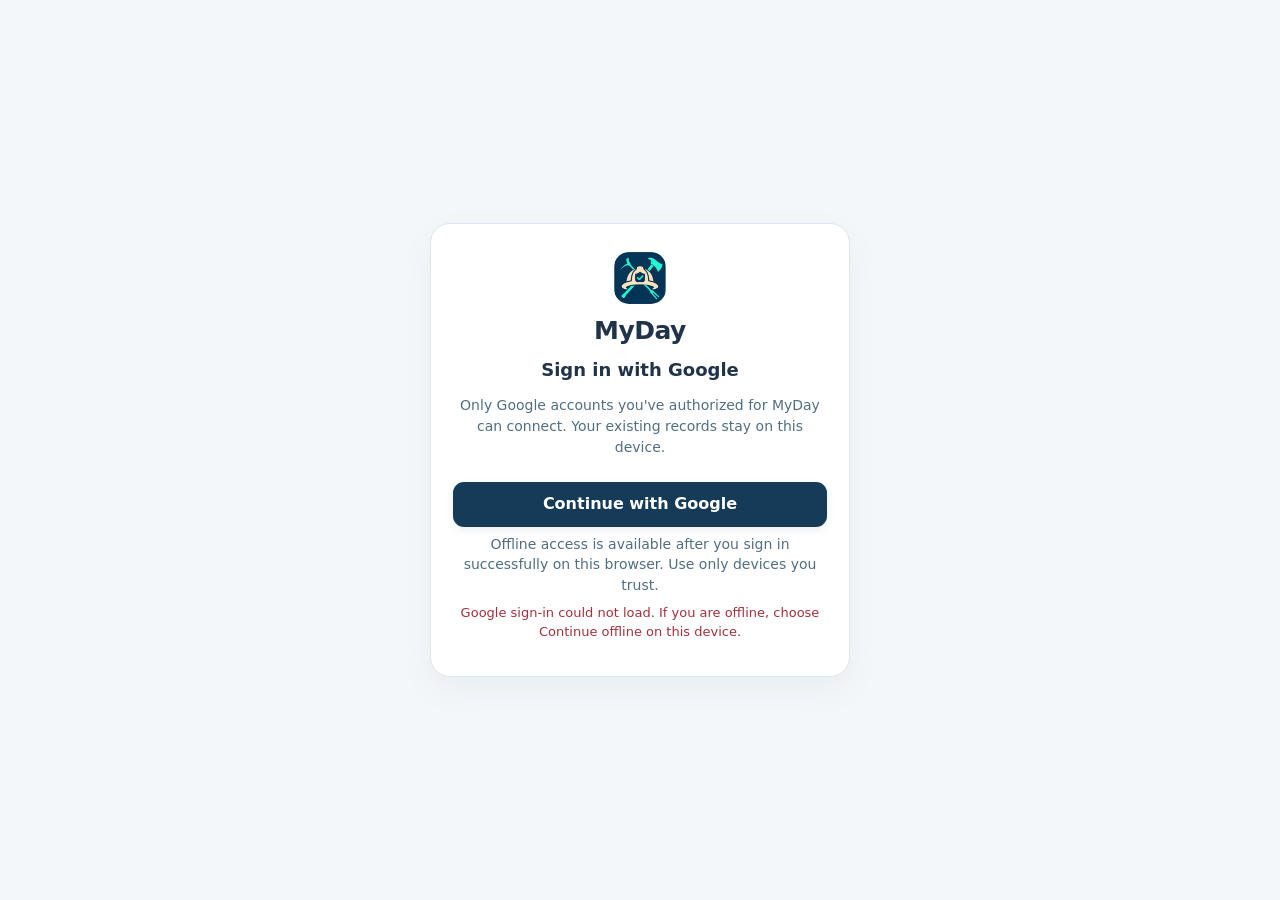
<file: index.html>
<!doctype html>
<html lang="en" class="web-auth-pending">
<head>
<meta charset="utf-8">
<meta name="viewport" content="width=device-width,initial-scale=1,viewport-fit=cover">
<meta name="theme-color" content="#163b59">
<title>MyDay</title>
<link rel="manifest" href="./manifest.webmanifest?v=46">
<link rel="icon" type="image/svg+xml" href="./icon.svg?v=46">
<meta name="description" content="Track money owed and To-Dos with one spoken or typed entry.">
<link rel="apple-touch-icon" href="./icon-192.png?v=46">
<link rel="icon" type="image/png" sizes="192x192" href="./icon-192.png?v=46">
<script>try{document.documentElement.dataset.theme=localStorage.getItem("running-tab-ui-theme-v1")==="dark"?"dark":"light"}catch(e){document.documentElement.dataset.theme="light"}</script>
<script src="./web-auth-config.js"></script>
<script>if(!window.RunningTabWebAuthConfig?.clientId||window.RunningTabAndroid)document.documentElement.classList.remove('web-auth-pending');</script>
<script src="./web-auth.js" defer></script>
<script src="./web-drive-sync.js?v=56" defer></script>
<script src="./install.js" defer></script>
<script src="./backup.js" defer></script>
<script src="./repeat.js?v=54" defer></script>
<script src="./todo-cleanup.js?v=65" defer></script>
<script src="./todo-panel.js?v=78" defer></script>
<script src="./stores.js?v=64" defer></script>
<script src="./tag-picker.js?v=73" defer></script>
<script src="./shopping-panel.js?v=73" defer></script>
<script src="./view.js?v=74" defer></script>
<script src="./calendar.js" defer></script>
<script src="./reminders.js?v=54" defer></script>
<style>
:root {font-family:system-ui,-apple-system,"Segoe UI",Roboto,sans-serif; color:#172a3c; background:#f4f7fa; color-scheme:light}
*{box-sizing:border-box}body{margin:0;line-height:1.48}main{max-width:700px;margin:0 auto;padding:18px 12px 54px}h1,h2,h3,p{margin-top:0}h1{font-size:25px;letter-spacing:-.5px;margin-bottom:1px}h2{font-size:18px;margin-bottom:12px}button,input,select,textarea{font:inherit}button{border:0;border-radius:11px;min-height:45px;padding:10px 15px;font-weight:700;cursor:pointer}button.primary{background:#163b59;color:white}button.secondary{background:#e9f0f5;color:#163b59}button.outline{background:#fff;color:#163b59;border:1px solid #b9ccd9}button.danger{background:transparent;color:#9b3741;border:1px solid #e4c9cf}button:focus-visible,input:focus,textarea:focus,select:focus{outline:3px solid #8bb9d8;outline-offset:2px}input,textarea,select{display:block;border:1px solid #b9c9d5;background:#fff;border-radius:10px;padding:11px 12px;width:100%;color:#14283b;font-size:16px;min-height:46px}textarea{height:92px;resize:vertical}
.head{display:flex;align-items:center;gap:11px;margin:3px 0 17px}.mark{background:#163b59;color:white;border-radius:13px;display:grid;place-items:center;width:46px;height:46px;font-weight:900;font-size:26px}.muted{color:#607386}.hint{font-size:13px;color:#607386;margin:7px 0}.card{background:#fff;border:1px solid #dde6ec;border-radius:17px;padding:17px;margin-bottom:14px;box-shadow:0 1px 3px #163b5908}.label{display:block;font-size:13px;color:#41586a;font-weight:700;margin:0 0 6px}.actions{display:flex;gap:9px;align-items:center;margin-top:11px;flex-wrap:wrap}.actions .primary{flex:1}.callout{background:#eef5f9;border:1px solid #cadae5;border-radius:11px;padding:12px;margin:13px 0 9px;font-size:14px;white-space:pre-line}.grid{display:grid;grid-template-columns:repeat(2,minmax(0,1fr));gap:12px}.field{margin-top:11px}.field.wide{grid-column:1/-1}.hide{display:none!important}.totals{display:grid;grid-template-columns:repeat(2,minmax(0,1fr));gap:10px;margin-bottom:14px}.stat{background:#fff;border:1px solid #dce5eb;border-radius:15px;padding:14px}.stat .label{color:#62778a;font-weight:600}.number{font-size:clamp(21px,5vw,29px);font-weight:800;letter-spacing:-.5px}.pos{color:#0b765d}.neg{color:#a33b43}.info{font-size:13px;color:#5b7081}.person{border:1px solid #dce5ec;border-radius:12px;margin-bottom:9px;background:#fcfdfe;overflow:hidden}.person summary{list-style:none;cursor:pointer;display:flex;justify-content:space-between;gap:12px;align-items:center;padding:13px}.person summary::-webkit-details-marker{display:none}.person .who{font-weight:800;overflow-wrap:anywhere}.person .right{text-align:right;flex-shrink:0}.person .amount{font-size:17px;font-weight:800}.person .detail{padding:0 13px 12px}.person .meta{border-top:1px solid #e8eef2;padding-top:10px;font-size:13px;color:#607486}.entry{padding:11px 0;display:flex;align-items:flex-start;justify-content:space-between;border-top:1px solid #e7edf2;gap:9px}.entry:nth-child(1){border-top:0}.entry-name{font-weight:700}.entry-notes{font-size:13px;color:#597085;overflow-wrap:anywhere}.entry-right{min-width:90px;text-align:right}.entry-right strong{display:block;white-space:nowrap}.small{font-size:12px;min-height:32px;padding:5px 8px;margin-top:4px}.tag{background:#fff2e4;color:#8d511d;font-size:12px;padding:3px 6px;border-radius:6px;font-weight:700}.notice{margin-top:12px;padding:9px 11px;border-radius:9px;background:#eff8f1;color:#216b44;font-size:14px}.notice.bad{background:#fff0ef;color:#932a31}.bottom{margin-top:25px;text-align:center}.bottom button{font-size:12px}.foot{font-size:12px;text-align:center;color:#718494;margin-top:8px}@media(max-width:430px){main{padding:12px 10px 32px}.card{padding:14px}.grid{grid-template-columns:1fr}.field.wide{grid-column:auto}.stat{padding:12px 10px}.person summary{padding:12px}}
.tabs{display:flex;gap:8px;margin-bottom:15px}.tabs a{flex:1;background:white;border:1px solid #cbdbe4;border-radius:12px;padding:11px;text-align:center;text-decoration:none;color:#163b59;font-weight:800}.tabs a.active{background:#163b59;border-color:#163b59;color:white}
</style>
<link rel="stylesheet" href="./app.css?v=78">
</head>
<body>
<section id="webAuthGate" class="web-auth-gate" hidden aria-label="MyDay Google account sign-in">
 <div class="web-auth-card">
  <div class="web-auth-mark"><img src="./icon-192.png?v=46" alt="" width="52" height="52"></div>
  <h1>MyDay</h1>
  <h2>Sign in with Google</h2>
  <p>Only Google accounts you've authorized for MyDay can connect. Your existing records stay on this device.</p>
  <button type="button" class="primary" id="webGoogleSignIn" disabled>Continue with Google</button>
  <button type="button" class="secondary" id="webOfflineContinue" hidden>Continue offline on this device</button>
  <p class="hint">Offline access is available after you sign in successfully on this browser. Use only devices you trust.</p>
  <div id="webAuthStatus" role="status" aria-live="polite" class="hint"></div>
 </div>
</section>
<main id="runningTabApp">


 <section class="card" id="entry" aria-label="Quick entry">
   <textarea id="words" aria-label="Type or dictate an entry for the selected tab" placeholder="Customer $75 for materials"></textarea>
   <div class="actions entry-actions"><button type="button" class="secondary" id="mic" aria-label="Dictate using the microphone" aria-pressed="false">🎤 Dictate</button><button type="button" class="primary" id="review">Review</button><button type="button" class="outline" id="clear">Clear field</button></div>
<div class="hint" id="micStatus" role="status" aria-live="polite"></div>
   <div id="feedback" aria-live="polite"></div>
   <div id="entryType" class="info" aria-live="polite"></div>
   <form id="reviewForm" class="hide">
      <div class="callout" id="summary" aria-live="polite"></div>
      <div class="actions review-actions"><button class="primary" type="submit" id="confirm">Confirm &amp; save</button><button type="button" class="secondary" id="cancel">Change sentence</button></div>
      <div class="grid">
        <div class="field"><label class="label" for="direction">Who owes whom?</label><select id="direction"><option value="to_me">They owe me</option><option value="i_owe">I owe them</option></select></div>
        <div class="field"><label class="label" for="person">Person or company</label><input id="person" maxlength="100" list="people" required><datalist id="people"></datalist></div>
        <div class="field"><label class="label" for="amount">Amount ($ CAD)</label><input id="amount" type="number" min="0.01" step="0.01" inputmode="decimal" placeholder="Blank = $ TBD"></div>
        <div class="field"><label class="label" for="date">Date</label><input id="date" type="date" required></div>
        <div class="field wide"><label class="label" for="reason">Reason</label><input id="reason" maxlength="400" placeholder="Materials, gas, repairs…"></div>
      </div>
      
   </form>
   <form id="todoReviewForm" class="hide">
      <h2 id="todoReviewHeading" style="margin:15px 0 8px">Review To-Do</h2>
      <div class="callout" id="todoSummary" aria-live="polite"></div>
      <div class="actions review-actions"><button type="submit" class="primary" id="todoSaveButton">Confirm &amp; save to To-Do</button><button type="button" class="secondary" id="todoCancel">Change sentence</button></div>
      <input type="hidden" id="todoKind" value="todo">
      <div class="field"><label class="label" id="todoTitleLabel" for="todoTitle">Task</label><input id="todoTitle" type="text" maxlength="300" required></div>
      <div class="field hide" id="noteBodyField"><label class="label" for="noteBody">Note (full dictated text)</label><textarea id="noteBody" rows="5" maxlength="12000"></textarea></div>
      <div class="field calendar-field">
       <label class="label" for="todoDateButton">Due date</label>
       <input id="todoDueType" type="hidden" value="none">
       <input id="todoDueDay" type="hidden">
       <input id="todoDueMonth" type="hidden">
       <button type="button" class="calendar-trigger" id="todoDateButton" aria-controls="dueCalendar" aria-expanded="false" aria-haspopup="dialog">📅 Choose a due date</button>
        <div id="todoReviewHelp" class="notice bad" role="alert" hidden></div>
       <div id="dueCalendar" class="calendar-popup" role="dialog" aria-label="Choose a reminder date" hidden>
        <div class="calendar-top">
         <button type="button" class="calendar-arrow" id="calPrev" aria-label="Previous month">‹</button>
         <strong id="calMonth" aria-live="polite"></strong>
         <button type="button" class="calendar-arrow" id="calNext" aria-label="Next month">›</button>
        </div>
        <div id="calDays" class="calendar-days"></div>
        <div class="calendar-foot">
         <button type="button" class="secondary small" id="calNone">No deadline</button>
         <button type="button" class="secondary small" id="calMonthOnly">Whole month</button>
         <button type="button" class="outline small" id="calClose">Close</button>
        </div>
       </div>
      </div>
      <div class="field" id="todoReminderOptions" hidden>
       <label class="label" for="todoRemindTime">Reminder / calendar event time (defaults to 8:00 AM)</label>
       <input id="todoRemindTime" type="time" value="08:00" step="60">
       <label class="reminder-check"><input id="todoNotify" type="checkbox"> 🔔 Notify me on my phone</label>
       <div class="info" id="todoNotifyHelp" hidden></div>
      </div>
      <div class="field" id="todoRepeatOptions">
       <label class="label" for="todoRepeat">🔁 Repeat reminder</label>
       <select id="todoRepeat">
        <option value="none">Does not repeat</option>
        <option value="daily">Every day</option>
        <option value="weekly">Every week</option>
        <option value="monthly-day">Every month (same day)</option>
        <option value="monthly-weekday">Monthly on a weekday</option>
        <option value="months">Every few months</option>
        <option value="minutes">Every few minutes (until stopped)</option>
       </select>
       <div class="repeat-details" id="todoRepeatWeekdayFields" hidden>
        <label for="todoRepeatWeekday">Weekday</label>
        <select id="todoRepeatWeekday"><option value="0">Sunday</option><option value="1">Monday</option><option value="2">Tuesday</option><option value="3">Wednesday</option><option value="4">Thursday</option><option value="5">Friday</option><option value="6">Saturday</option></select>
       </div>
       <div class="repeat-details" id="todoRepeatWeekFields" hidden>
        <label for="todoRepeatWeek">Week of month</label>
        <select id="todoRepeatWeek"><option value="1">First</option><option value="2">Second</option><option value="3">Third</option><option value="4">Fourth</option><option value="-1">Last</option></select>
       </div>
       <div class="repeat-details" id="todoRepeatMonthFields" hidden>
        <label for="todoRepeatMonths">Repeat every (months)</label>
        <input id="todoRepeatMonths" type="number" inputmode="numeric" min="1" max="120" step="1" value="3">
       </div>
       <div class="repeat-details" id="todoRepeatMinuteFields" hidden>
        <label for="todoRepeatMinutes">Repeat every (minutes)</label>
        <input id="todoRepeatMinutes" type="number" inputmode="numeric" min="1" max="1440" step="1" value="5">
       </div>
       <p class="info" id="todoRepeatHint" hidden>Daily, weekly and monthly alerts continue automatically, even if you don't tap Done. Done acknowledges the current occurrence. Minute reminders keep alerting until Done, Pause or Stop.</p>
      </div>
   </form>
   <form id="shoppingReviewForm" class="hide">
    <h2 style="margin:15px 0 8px">Review Shopping Items</h2>
    <div class="callout" id="shoppingSummary" aria-live="polite"></div>
    <div class="field"><label class="label" for="shoppingItems">Shopping items (one per line)</label>
     <textarea id="shoppingItems" rows="4" maxlength="3000" required placeholder="Milk&#10;Bread&#10;Eggs"></textarea></div>
    <div class="field">
     <div class="label">Store tags (optional)</div>
     <button type="button" class="secondary myday-review-tag-trigger" id="shoppingChooseTags">🏷 Choose stores <span id="shoppingSelectedTags">Any store</span></button>
     <div id="shoppingTagOptions" class="shop-tag-choices" role="group" aria-label="Stores where items can be purchased" hidden></div>
    </div>
    <div class="actions review-actions"><button type="submit" class="primary">Confirm &amp; save to Shopping</button><button type="button" class="secondary" id="shoppingCancel">Change sentence</button></div>
   </form>
 </section>
 <div class="top-nav">
<nav class="tabs" role="tablist" aria-label="MyDay sections">
<button type="button" role="tab" class="tab-switch active" data-view="money" id="tabMoney" aria-controls="moneyPanel" aria-selected="true">💰 Money</button>
<button type="button" role="tab" class="tab-switch" data-view="todo" id="tabTodo" aria-controls="todoPanel" aria-selected="false">✓ To-Do</button>
<button type="button" role="tab" class="tab-switch" data-view="shopping" id="tabShopping" aria-controls="shoppingPanel" aria-selected="false">🛒 Shopping</button>
</nav>
</div>
 <section id="viewViewport" class="view-viewport" aria-label="Money, To-Do, and Shopping lists">
  <div id="viewTrack" class="view-track">
   <section id="moneyPanel" class="view-panel" role="tabpanel" aria-labelledby="tabMoney">
 <div class="totals" aria-label="Running totals">
    <div class="stat"><span class="label">Owed to me</span><div class="number pos" id="owedToMe">$0.00</div></div>
    <div class="stat"><span class="label">I owe</span><div class="number neg" id="iOwe">$0.00</div></div>
 </div>
 <section class="card">
   <h2>Totals by person</h2>
   <div id="personList"><p class="info">No entries yet.</p></div>
 </section>
   </section>
   <section id="todoPanel" class="view-panel" role="tabpanel" aria-labelledby="tabTodo" aria-hidden="true" inert>
    <section class="card">
     <span id="count" hidden>0 remaining</span>
     <div id="pending"><p class="task-empty">No tasks yet.</p></div>
     <details id="todoCompletedDetails">
      <summary id="doneCount">Completed (0)</summary>
      <div id="completed"></div>
      <div class="todo-list-actions">
       <button type="button" id="todoClearCompleted" class="secondary small" hidden>Clear all</button>
      </div>
     </details>
    </section>
    <div id="todoStatus" class="todo-status" role="status" aria-live="polite"></div>
   </section>
   <section id="shoppingPanel" class="view-panel" role="tabpanel" aria-labelledby="tabShopping" aria-hidden="true" inert>
    <section class="card">
     <span id="shopCount" hidden>0 to buy</span>
     <div id="shopFilters" class="shop-filters" role="group" aria-label="Filter shopping by store" data-no-page-swipe></div>
     <div id="shopPending"><p class="task-empty">No shopping items yet.</p></div>
     <details id="shopPurchasedDetails"><summary id="shopDoneCount">Purchased (0)</summary>
      <div id="shopCompleted"></div>
      <button type="button" id="shopClearChecked" class="secondary small" hidden>Clear purchased</button>
     </details>
     <details class="shop-setup" id="shopSetupDetails">
      <summary>🏷 Manage store tags</summary>
      <div class="shop-setup-inner">
       <div class="shop-store-new"><input id="shopNewStore" maxlength="100" placeholder="New store name" aria-label="New store tag"><button type="button" class="secondary small" id="shopCreateStore">+ Add</button></div>
       <div id="shopStoreSettings" class="shop-store-settings"></div>
      </div>
     </details>
    </section>
    <div id="shopStatus" class="todo-status" role="status" aria-live="polite"></div>
   </section>
  </div>
 </section>
 
 <section class="compact-data admin-footer" id="dataTools" aria-label="Settings, sync and backups">
  <details class="app-settings admin-drawer" id="adminSection">
   <summary class="admin-toggle"><span class="admin-toggle-title">⚙️ Settings</span><span id="adminSummaryStatus" class="admin-sync-indicator" aria-live="polite">Local data</span></summary>
   <div class="admin-panel-content">
    <section class="admin-panel-section appearance-section" id="appearanceSection" aria-label="Appearance">
     <h2 class="admin-heading">Appearance</h2>
     <div class="appearance-row"><span class="appearance-label">Display mode</span><button type="button" class="theme-toggle" id="themeToggle" aria-label="Switch to night mode" aria-pressed="false">🌙 Night</button></div>
    </section>
    <section class="admin-panel-section" id="adminReminderSection" aria-label="Reminders and calendar">
     <h2 class="admin-heading">Reminders &amp; calendar</h2>
     <p class="info" id="reminderPermissionStatus">Preparing reminder settings…</p>
     <button type="button" id="enablePhoneAlerts" class="secondary small">Enable phone notifications</button>
     <label class="reminder-check" id="phoneAlertsSwitchRow" hidden><input id="phoneAlertsSwitch" type="checkbox" checked> Allow MyDay phone reminders on this device</label>
     <p class="info" id="phoneAlertsSwitchInfo" hidden>Turn off to cancel pending alerts, including snoozes, without deleting your To-Dos. Turn on to resume future alerts only.</p>
     <p class="info">Notifications offer <strong>Done</strong> and <strong>Remind me again</strong> (15 minutes, 1 hour or 4 hours). Done completes a one-time task or advances a repeating task to its next date.</p>
     <p class="info">Use <strong>Add to calendar</strong> on a To-Do to open an event draft. Your calendar does not automatically sync back into MyDay.</p>
    </section>
    <section class="admin-panel-section" id="todoHousekeepingSection" aria-label="To-Do cleanup settings">
      <h2 class="admin-heading">To-Do cleanup</h2>
      <label class="label" for="todoRetentionDays">Automatically delete completed To-Dos after</label>
      <select id="todoRetentionDays">
       <option value="off">Never (off)</option>
       <option value="7" selected>7 days</option>
       <option value="14">14 days</option>
       <option value="30">30 days</option>
       <option value="90">90 days</option>
      </select>
      <p class="info">Applies when MyDay is opened or used, not while it is closed. Saved Notes, unfinished To-Dos, and ongoing repeating reminders are never automatically removed. Older completed items get a one-time grace period when this feature first appears. This setting is per device.</p>
     </section>
     <section class="admin-panel-section" id="adminCloudSection" aria-label="Google Drive synchronization">
     <h2 class="admin-heading">Google Drive</h2>
<div class="web-sync-bar" aria-live="polite">
 <span id="webSyncStatus">Google Drive not synchronized yet</span>
 <button type="button" class="secondary small" id="webSyncNow">Sync now</button>
</div>
    </section>
    <section class="admin-panel-section" id="adminAccountSection" aria-label="Google account">
     <h2 class="admin-heading">Account</h2>
<div class="web-account-bar" id="webAccountBar" hidden>
 <span id="webAccountStatus" aria-live="polite">Google account</span>
 <div class="web-account-actions">
  <button type="button" class="secondary small" id="webGoogleReconnect" hidden disabled>Reconnect Google</button>
  <button type="button" class="secondary small" id="webGoogleSignOut">Sign out</button>
 </div>
</div>
    </section>
    <details class="admin-subsection" id="settingsDetail">
     <summary>Backup &amp; restore <span class="secondary-label">JSON export / import</span></summary>
<div class="data-content">
    <p>Lists save on this device first. Keep a separate JSON backup in case you need to restore your entries.</p>
    <div class="tools-grid"><button type="button" id="downloadBackup" class="secondary">Download backup</button><button type="button" id="copyBackup" class="secondary">Copy backup text</button></div>
    <details id="backupTextPanel" hidden>
     <summary>Backup text (manual copy)</summary>
     <p>Keep this text somewhere outside MyDay, such as Samsung Notes or a secure document. Do not uninstall until your copy is safely stored.</p>
     <textarea id="backupText" readonly rows="5" aria-label="Your backup data to copy"></textarea>
    </details>
    <details id="pasteRestorePanel">
     <summary>Restore a copied backup</summary>
     <p>Paste the complete JSON backup text here, then tap Restore. You will be asked to confirm before any entries are replaced.</p>
     <textarea id="pastedBackup" rows="5" placeholder="Paste MyDay JSON backup text" aria-label="Paste backup JSON"></textarea>
     <div class="tools-grid"><button type="button" id="restorePastedBackup" class="secondary">Restore pasted backup</button></div>
    </details>
    <div class="tools-grid"><button type="button" id="restoreNativeBackup" class="secondary" hidden>Restore JSON backup file</button></div>
    <div class="field" id="restoreBrowserField"><label class="label" for="restoreBackup">Restore backup (.json)</label><input id="restoreBackup" type="file" accept=".json,application/json,text/plain,application/octet-stream"></div>
    <div id="backupStatus" class="app-status" role="status" aria-live="polite"></div>
    <div class="danger-zone">
     <p>Delete saved data from this phone (each list separately):</p>
     <div class="tools-grid"><button type="button" class="danger small" id="reset">Delete Money</button><button type="button" class="danger small" id="todoReset">Delete To-Dos</button><button type="button" class="danger small" id="shopReset">Delete Shopping</button></div>
    </div>
   </div>
    </details>
    <details class="admin-subsection admin-install" id="installDetail">
     <summary>Install options</summary>
<section class="install-panel" id="installPanel" aria-label="Install MyDay">
  <div><strong>MyDay on your phone</strong><p>Install once and open it like a regular app.</p>
  <details class="install-tips"><summary>How to install</summary><p>In Chrome, tap the ⋮ menu → Add to Home screen → Install. The wording may be “Install app”.</p></details>
  <div id="installStatus" class="hint" role="status"></div></div>
  <button id="installBtn" type="button" class="primary" hidden>Install app</button>
</section>
    </details>
   </div>
  </details>
 </section>

</main>
<script>
/* Keep the Admin drawer small, with only a short sync indicator when closed. */
(()=>{
 'use strict';
 const get=id=>document.getElementById(id);
 const drawer=get('adminSection'),label=get('adminSummaryStatus');
 const cloud=get('adminCloudSection'),account=get('adminAccountSection');
 const syncBar=document.querySelector('.admin-panel-content .web-sync-bar');
 const accountBar=get('webAccountBar');
 const sync=get('webSyncStatus'),accountText=get('webAccountStatus');
 if(!drawer||!label||!sync||!syncBar||!accountBar)return;
 function update(){
  cloud.hidden=syncBar.hidden;
  account.hidden=accountBar.hidden;
  const status=(sync.textContent||'').trim();
  let text='On-device',problem=false;
  if(!cloud.hidden){
   if(/sync paused|error|denied|conflict|failed/i.test(status)){text='Check sync';problem=true;}
   else if(/syncing|retrying/i.test(status))text='Syncing…';
   else if(/Synced with Google Drive/i.test(status))text='Synced';
   else if(/offline/i.test(status))text='Offline';
   else if(/disconnected|not synchronized|not connected|reconnect/i.test(status))text='Reconnect to sync';
   else if(/reconnect/i.test(accountText?.textContent||''))text='Reconnect to sync';
   else text='Drive ready';
  }
  label.textContent=text;
  label.classList.toggle('needs-attention',problem);
 }
 const observer=new MutationObserver(update);
 for(const el of [sync,syncBar,accountBar,accountText]){
  if(el)observer.observe(el,{subtree:true,childList:true,characterData:true,attributes:true,attributeFilter:['hidden','class']});
 }
 window.addEventListener('online',update);
 window.addEventListener('offline',update);
 update();
})();
</script>
<script>
(()=>{
'use strict';
const $=id=>document.getElementById(id);
const STORE='running-tab-simple-v1';
const TODO_STORE='running-tab-todo-v1';
const SHOP_STORE='running-tab-shopping-v1';
const TodoParser=(()=>{
const months=['January','February','March','April','May','June','July','August','September','October','November','December'];
const days=['Sunday','Monday','Tuesday','Wednesday','Thursday','Friday','Saturday'];
const pad=n=>String(n).padStart(2,'0');
const iso=d=>[d.getFullYear(),pad(d.getMonth()+1),pad(d.getDate())].join('-');
const now=()=>new Date();
const escapeHTML=s=>String(s??'').replace(/[&<>"']/g,c=>({'&':'&amp;','<':'&lt;','>':'&gt;','"':'&quot;',"'":'&#39;'}[c]));
const midx=s=>{const q=String(s||'').toLowerCase().replace(/\.$/,'');return q.length<3?-1:months.findIndex(m=>m.toLowerCase().startsWith(q));};
const valid=(y,m,d)=>{const t=new Date(y,m,d);return t.getFullYear()===y&&t.getMonth()===m&&t.getDate()===d;};
function futureYear(month,day,year){if(year!==undefined&&year!==null)return Number(year);const n=now();const d=new Date(n.getFullYear(),month,day);return d<new Date(n.getFullYear(),n.getMonth(),n.getDate())?n.getFullYear()+1:n.getFullYear();}
function deadlineLabel(t){
 if(t.dueType==='none')return 'No date';
 if(t.dueType==='month'){const m=Number(t.due.slice(5,7));return months[m-1]+' '+t.due.slice(0,4)+' (no specific day)';}
 const d=new Date(t.due+'T12:00:00');
 return Number.isNaN(d.getTime())?'Check date':d.toLocaleDateString('en-CA',{weekday:'short',month:'short',day:'numeric',year:'numeric'});
}
// Recognize front-loaded due dates in both normal and speech-transcribed reminders.
const startDate= /^(?:please\s+)?(?:in|after|within)\s+(\d{1,3}|one|two|three|four|five|six|seven|eight|nine|ten|fourteen)\s+days?(?:\s+from\s+(?:now|today))?(?:\s*[,;:]\s*|\s+)(?=(?:remind\s+me\b|remember\s+to\b|that\b|to\b|i\b|we\b|call\b|check\b|contact\b|follow\s+up\b|email\b|text\b|pay\b|send\b|book\b|finish\b|schedule\b|order\b|submit\b|renew\b|return\b|fix\b|clean\b))/i;
const numberNames={one:1,two:2,three:3,four:4,five:5,six:6,seven:7,eight:8,nine:9,ten:10,fourteen:14};
// Match full spoken relative dates, never only "tomorrow" inside the
// longer "day after tomorrow" phrase.
const relativeDateWords='(?:the\\s+)?day\\s+after\\s+tomorrow|(?:the\\s+)?next\\s+day|tomorrow|today';
const relativeAtStart=new RegExp('^(?:(?:on|for|by)\\s+)?('+relativeDateWords+')(?=$|[\\s,;:])','i');
const relativeAtEnd=new RegExp('(?:^|\\s+)(?:(?:by|on|for|in|after|due|within)\\s+)?('+relativeDateWords+')$','i');
const frontReminder=/^(?:(?:the\s+)?day\s+after\s+tomorrow|tomorrow|today)\s*[,;:]?\s+(?:remind\s+me|remember\s+to)\b/i;
const daysFromRelative=phrase=>/day\s+after\s+tomorrow/i.test(phrase)?2:/tomorrow|next\s+day/i.test(phrase)?1:0;
function isPrefixedReminder(input){
 const s=String(input||'').trim();
 return startDate.test(s)||frontReminder.test(s);
}
function interpret(input){
 let s=String(input||'').trim().replace(/\s+/g,' ').replace(/[.!?]+$/,'').trim();
 const recurrence=window.MyDayRepeat?.extract(s)||{text:s,repeat:null};
 s=recurrence.text;
 let remindTime=null,relativeAlarm=null;
 // "Remind me in 15 minutes..." and "in an hour and 20 minutes".
 // Round UP to the next clock minute: never schedule a reminder early.
 const clockNumber='(?:\\d{1,4}|an?|one|two|three|four|five|six|seven|eight|nine|ten|eleven|twelve|thirteen|fourteen|fifteen|twenty|thirty|forty|forty-five|sixty|ninety)';
 const durationRe=new RegExp('(?:^|\\s+)(?:in|after)\\s+('+clockNumber+')\\s+(minutes?|mins?|hours?|hrs?)(?:\\s+(?:and\\s+)?('+clockNumber+')\\s+(minutes?|mins?|hours?|hrs?))?(?=$|[\\s,;.!?])','i');
 const duration=s.match(durationRe);
 if(duration){
  const names={a:1,an:1,one:1,two:2,three:3,four:4,five:5,six:6,seven:7,eight:8,nine:9,ten:10,eleven:11,twelve:12,thirteen:13,fourteen:14,fifteen:15,twenty:20,thirty:30,forty:40,'forty-five':45,sixty:60,ninety:90};
  const value=x=>Number(x)||names[x.toLowerCase()]||0;
  const minutes=(unit,n)=>/^h/i.test(unit)?n*60:n;
  const delay=minutes(duration[2],value(duration[1]))
    +(duration[3]?minutes(duration[4],value(duration[3])):0);
  if(delay<1||delay>10080)return {error:'Set a reminder from 1 minute to 7 days from now.'};
  const targetMs=Math.ceil((Date.now()+delay*60000)/60000)*60000;
  relativeAlarm=new Date(targetMs);
  s=(s.slice(0,duration.index)+' '+s.slice(duration.index+duration[0].length))
   .replace(/\s+/g,' ').replace(/^[\s,;:]+|[\s,;:]+$/g,'').trim();
 }
 // Infer 1–6 PM, 7–11 AM, and 12 noon when no period is spoken.
 // Explicit AM/PM, dayparts and 24-hour notation always override.
 const spokenTime=!relativeAlarm&&s.match(/(?:^|\s+)at\s+((?:1[0-2]|0?[1-9])(?::[0-5]\d)?\s*(?:a\.?m\.?|p\.?m\.?)|(?:[01]?\d|2[0-3]):[0-5]\d|(?:1[0-2]|0?[1-9])|noon|midnight)(?:\s+o['’]?clock)?(?:\s+(?:in\s+the\s+)?(morning|afternoon|evening|night))?(?=$|[\s,;.!?])/i);
 if(spokenTime){
  const value=spokenTime[1].toLowerCase().replace(/\./g,'').replace(/\s+/g,'');
  const period=(spokenTime[2]||s.match(/\b(morning|afternoon|evening|night)\b/i)?.[1]||'').toLowerCase();
  let hours=0,minutes=0;
  if(value==='noon')hours=12;
  else if(value==='midnight')hours=0;
  else if(/(?:am|pm)$/.test(value)){
   const afternoon=value.endsWith('pm'),clock=value.slice(0,-2).split(':');
   hours=Number(clock[0])%12+(afternoon?12:0);minutes=Number(clock[1]||0);
  }else{
   const clock=value.split(':');hours=Number(clock[0]);minutes=Number(clock[1]||0);
   const military=/^0\d:/.test(value)||hours>12;
   if(!military){
    if(/afternoon|evening|night/.test(period))hours=hours%12+12;
    else if(period==='morning')hours=hours===12?0:hours;
    else if(hours>=1&&hours<=6)hours+=12;
   }
  }
  remindTime=pad(hours)+':'+pad(minutes);
  s=(s.slice(0,spokenTime.index)+' '+s.slice(spokenTime.index+spokenTime[0].length))
    .replace(/\s+/g,' ').trim().replace(/\s+[,;:]\s*/g,' ').trim();
 }
 // Remove a daypart when it qualifies the due date, not the task itself.
 s=s.replace(/\b((?:(?:the\s+)?day\s+after\s+tomorrow)|tomorrow|today|(?:(?:next|this)\s+(?:sunday|monday|tuesday|wednesday|thursday|friday|saturday)))\s+(?:in\s+the\s+)?(?:morning|afternoon|evening|night)\b/ig,'$1');
 let prefixDays=null;
 // The recognizer may omit "Remind me". Both forms must produce the same date.
 const lead=s.match(/^(?:please\s+)?remind\s+me\s+(?=(?:in|after|within)\s+(?:\d{1,3}|one|two|three|four|five|six|seven|eight|nine|ten|fourteen)\s+days?\b)/i);
 if(lead)s=s.slice(lead[0].length).trim();
 const prefix=s.match(startDate);
 if(prefix){
  prefixDays=Number(prefix[1])||numberNames[prefix[1].toLowerCase()]||null;
  s=s.slice(prefix[0].length).trim();
  // E.g. "in 3 days that I need to check..." -> "Check..."
  s=s.replace(/^that\s+/i,'').replace(/^(?:i|we)\s+(?:(?:need|have|want)\s+to|should)\s+/i,'').replace(/^to\s+/i,'').trim();
 }
 const isGenericReminder=/^(?:(?:add|set|make|create)\s+(?:(?:a|the)\s+)?reminder\b|remind\s+me\b)/i.test(s);
 if(!s)return {error:'Type or say a reminder first.'};
 s=s.replace(/^(?:please\s+)?(?:remind\s+me(?:\s+to\b)?|i\s+need\s+to|i\s+have\s+to|don'?t\s+forget\s+to|(?:add|set|make|create)\s+(?:(?:a|the)\s+)?reminder(?:\s+to\b)?)\s*/i,'').replace(/^[,;:]\s*/,'').trim();
 let dueType='none',due='',unrecognized=false;
 if(relativeAlarm){
  dueType='day';due=iso(relativeAlarm);
  remindTime=pad(relativeAlarm.getHours())+':'+pad(relativeAlarm.getMinutes());
 }
 // Spoken date first: "Remind me tomorrow to...", "Remind me the day
 // after tomorrow to...", "Tomorrow, remind me to..."
 const headDate=s.match(relativeAtStart);
 if(headDate){
  const day=now();day.setDate(day.getDate()+daysFromRelative(headDate[1]));
  dueType='day';due=iso(day);
  s=s.slice(headDate[0].length).replace(/^[\s,;:]+/,'').trim()
   .replace(/^(?:remind\s+me(?:\s+to)?|remember\s+to|(?:that\s+)?(?:i|we)\s+(?:(?:need|have|want)\s+to|should)|to|that)\b\s*/i,'').trim();
 }
 // Dates at the front: "remind me next Tuesday that I need to call..." or
 // "next Tuesday remind me to call...". "Next" means the next occurrence.
 if(dueType==='none'){
  const weekdayHead=s.match(/^(?:(?:on|by)\s+)?(?:(next|this)\s+)?(sunday|monday|tuesday|wednesday|thursday|friday|saturday)(?=$|[\s,;:])/i);
  if(weekdayHead){
   const wanted=days.findIndex(x=>x.toLowerCase()===weekdayHead[2].toLowerCase());
   const day=now(),distance=(wanted-day.getDay()+7)%7;
   day.setDate(day.getDate()+((weekdayHead[1]&&weekdayHead[1].toLowerCase()==='next'&&distance===0)?7:distance));
   dueType='day';due=iso(day);
   s=s.slice(weekdayHead[0].length).replace(/^[\s,;:]+/,'').trim()
    .replace(/^(?:remind\s+me(?:\s+to)?|remember\s+to|(?:that\s+)?(?:i|we)\s+(?:(?:need|have|want)\s+to|should)|to|that)\b\s*/i,'').trim();
  }
 }
 if(prefixDays!==null){
  if(prefixDays<1||prefixDays>365)return {error:'Set a due date between 1 and 365 days from now.'};
  const date=now();date.setDate(date.getDate()+prefixDays);
  dueType='day';due=iso(date);
 }
 function use(match,details){if(!match)return false;dueType=details.type;due=details.value;s=s.slice(0,match.index).trim();return true;}
 let m;
 // Spoken date last: "Remind me to call tomorrow", or "Remind me
 // to call the day after tomorrow"; preserve the correct day offset.
 m=dueType==='none'?s.match(relativeAtEnd):null;
 if(m){
  const day=now();day.setDate(day.getDate()+daysFromRelative(m[1]));
  use(m,{type:'day',value:iso(day)});
 }
 if(dueType==='none'){
  m=s.match(/(?:^|\s+)(?:(?:(?:in|after|for|by|within)\s+)?(?:a|one)\s+week(?:\s+from\s+(?:now|today))?|next\s+week|(?:(?:in|after|for|by|within)\s+)?(?:\d{1,3}|one|two|three|four|five|six|seven|eight|nine|ten|fourteen)\s+days?(?:\s+(?:from\s+(?:now|today)|later))?)$/i);
  if(m){
   const fragment=m[0].trim().toLowerCase();
   const number=fragment.match(/\b(\d{1,3}|one|two|three|four|five|six|seven|eight|nine|ten|fourteen)\s+days?\b/);
   const numberNames={one:1,two:2,three:3,four:4,five:5,six:6,seven:7,eight:8,nine:9,ten:10,fourteen:14};
   const amount=number?Number(number[1])||numberNames[number[1]]:7;
   if(amount>0&&amount<=365){
    const d=now();d.setDate(d.getDate()+amount);
    use(m,{type:'day',value:iso(d)});
   }
  }
 }
 // The end of a month: actual final calendar day, including leap years.
 m=dueType==='none'?s.match(/\s+(?:(?:by|before|on|at)\s+)?(?:the\s+)?end\s+of\s+([a-z]+)(?:\s+(\d{4}))?$/i):null;
 if(m){const mo=midx(m[1]);if(mo>=0){const finalDay=new Date(now().getFullYear(),mo+1,0).getDate();const y=futureYear(mo,finalDay,m[2]);const last=new Date(y,mo+1,0);use(m,{type:'day',value:iso(last)});}}
 // "by June" means June 1, NOT an arbitrary day and not an unknown date.
 if(dueType==='none'){m=s.match(/\s+(?:by|before)\s+([a-z]+)(?:\s+(\d{4}))?$/i);if(m){const mo=midx(m[1]);if(mo>=0){const y=futureYear(mo,1,m[2]);use(m,{type:'day',value:iso(new Date(y,mo,1))});}}}
 // "in June" without day remains an explicitly month-only task.
 if(dueType==='none'){m=s.match(/\s+(?:in|during)\s+([a-z]+)(?:\s+(\d{4}))?(?:\s*,?\s*no\s+day)?$/i);if(m){const mo=midx(m[1]);if(mo>=0){const y=futureYear(mo,1,m[2]);use(m,{type:'month',value:y+'-'+pad(mo+1)});}}}
 // Specific dates e.g. June 12, June 12th, 12 June.
 if(dueType==='none'){
 m=s.match(/\s+(?:by|on|before|due\s+(?:on|by))\s+([a-z]+)\s+(\d{1,2})(?:st|nd|rd|th)?(?:,?\s+(\d{4}))?$/i);
 let mon,day,year;
 if(m){mon=midx(m[1]);day=Number(m[2]);year=m[3];}
 else {m=s.match(/\s+(?:by|on|before)\s+(\d{1,2})(?:st|nd|rd|th)?\s+([a-z]+)(?:\s+(\d{4}))?$/i);if(m){mon=midx(m[2]);day=Number(m[1]);year=m[3];}}
 if(m&&mon>=0){const y=futureYear(mon,day,year);if(valid(y,mon,day))use(m,{type:'day',value:iso(new Date(y,mon,day))});}
 }
 // This Saturday / next Saturday / by Saturday, including current day.
 if(dueType==='none'){m=s.match(/\s+(?:by|on|before|due\s+(?:on|by))\s+(?:(next|this)\s+)?(sunday|monday|tuesday|wednesday|thursday|friday|saturday)$/i);
 if(m){const wk=days.findIndex(d=>d.toLowerCase()===m[2].toLowerCase());const d=now();let diff=(wk-d.getDay()+7)%7;if(m[1]&&m[1].toLowerCase()==='next'&&diff===0)diff=7;d.setDate(d.getDate()+diff);use(m,{type:'day',value:iso(d)});}}
 if(dueType==='none'){m=s.match(/\s+(?:by|on|before)\s+(today|tomorrow)$/i);if(m){const d=now();if(m[1].toLowerCase()==='tomorrow')d.setDate(d.getDate()+1);use(m,{type:'day',value:iso(d)});}}
 if(dueType==='none'){m=s.match(/\s+(?:by|on)\s+(\d{4}-\d{2}-\d{2})$/);if(m){const parts=m[1].split('-').map(Number);if(valid(parts[0],parts[1]-1,parts[2]))use(m,{type:'day',value:m[1]});}}
 if(dueType==='none'&&/\s+(?:by|on|before|in|during)\s+\S+(?:\s+\S+){0,2}$/i.test(s))unrecognized=true;
 if(recurrence.repeat){
  if(recurrence.repeat.type==='months'&&!recurrence.repeat.day)recurrence.repeat.day=now().getDate();
  if(dueType==='none'){
   dueType='day';
   if(recurrence.repeat.type==='minutes'){
    if(remindTime){const first=now();if(new Date(iso(first)+'T'+remindTime).getTime()<=Date.now())first.setDate(first.getDate()+1);due=iso(first);}
    else {const first=window.MyDayRepeat.firstMinuteAlert(recurrence.repeat.interval);due=first.due;remindTime=first.time;}
   } else due=window.MyDayRepeat.firstDue(recurrence.repeat,remindTime||'08:00');
  }
  if(dueType==='month')return {error:'Repeating reminders need a specific calendar day.'};
 }
 // Remove instruction-only leading words after dates, times and repeats are parsed.
 // Dictation occasionally leaves a second "to", or "that I need to".
 s=s.replace(/^(?:that\s+)?(?:i|we)\s+(?:(?:need|have|want)\s+to|should)\s+/i,'')
    .replace(/^(?:(?:to|about)\b[\s,;:–-]*)+/i,'').trim();
 if(!s){if(isGenericReminder)s='Reminder';else return {error:'Please say what needs to be done.'};}
 if(s.length>300)return {error:'The reminder is too long. Please shorten it.'};
 return {title:s[0].toUpperCase()+s.slice(1),dueType,due,unrecognized,remindTime,repeat:recurrence.repeat?window.MyDayRepeat.withAnchor(recurrence.repeat,due):null};
}

return {interpret,deadlineLabel,isPrefixedReminder};
})();
const money=n=>new Intl.NumberFormat('en-CA',{style:'currency',currency:'CAD'}).format(n/100);
const today=()=>{const d=new Date();return [d.getFullYear(),String(d.getMonth()+1).padStart(2,'0'),String(d.getDate()).padStart(2,'0')].join('-');};
const safe=s=>String(s??'').replace(/[&<>"']/g,c=>({'&':'&amp;','<':'&lt;','>':'&gt;','"':'&quot;',"'":'&#39;'}[c]));
const normalizeName=s=>String(s||'').trim().replace(/\b(cordi|cordy)\b/gi,'Cody').replace(/\s+/g,' ');
const caseKey=s=>normalizeName(s).toLocaleLowerCase();
let records=[];try{const raw=JSON.parse(localStorage.getItem(STORE)||'[]'); if(Array.isArray(raw))records=raw.filter(r=>r&&typeof r.person==='string'&&['to_me','i_owe'].includes(r.direction)&&(r.cents===null||(Number.isSafeInteger(r.cents)&&r.cents>0)));}catch(e){}
const words={zero:0,one:1,two:2,three:3,four:4,five:5,six:6,seven:7,eight:8,nine:9,ten:10,eleven:11,twelve:12,thirteen:13,fourteen:14,fifteen:15,sixteen:16,seventeen:17,eighteen:18,nineteen:19,twenty:20,thirty:30,forty:40,fifty:50,sixty:60,seventy:70,eighty:80,ninety:90};
function wordsToNumber(s){
  const xs=s.toLowerCase().replace(/-/g,' ').split(/\s+/).filter(Boolean);if(!xs.length)return null;
  let chunk=0,sum=0,has=false;
  for(const x of xs){if(x==='and')continue;if(x in words){chunk+=words[x];has=true;}else if(x==='a'||x==='an'){chunk+=1;has=true;}else if(x==='hundred'){chunk=(chunk||1)*100;has=true;}else if(x==='thousand'){sum+=(chunk||1)*1000;chunk=0;has=true;}else return null;}
  return has?sum+chunk:null;
}
function parseAmount(text){
 const s=text.trim().replace(/^(?:some\s+)?money\b\s*/i,'');
 // A dollar sign or digit is strong evidence of an explicit amount. Allow comma thousands/decimals.
 const m=s.match(/(?:\$\s*)?(\d[\d,]*(?:\.\d{1,2})?)\s*(?:dollars?|bucks?)?\b/i);
 if(m){let value=Number(m[1].replace(/,/g,''));if(Number.isFinite(value)&&value>0&&value<=100000000){return {cents:Math.round(value*100),left:s.slice(0,m.index).trim(),right:s.slice(m.index+m[0].length).trim()};}}
 const values='(?:zero|one|two|three|four|five|six|seven|eight|nine|ten|eleven|twelve|thirteen|fourteen|fifteen|sixteen|seventeen|eighteen|nineteen|twenty|thirty|forty|fifty|sixty|seventy|eighty|ninety|hundred|thousand|and|a|an)';
 const re=new RegExp('^('+values+'(?:[\\s-]+'+values+')*)\\s+(?:dollars?|bucks?)\\b','i');
 const wm=s.match(re);
 if(wm){const n=wordsToNumber(wm[1]);if(n&&n>0)return {cents:n*100,left:'',right:s.slice(wm[0].length).trim()};}
 // Also allow a bare number written in words, provided it is followed by a reason marker.
 const bare=new RegExp('^('+values+'(?:[\\s-]+'+values+')*)\\s+(?=for\\b|because\\b)','i').exec(s);
 if(bare){const n=wordsToNumber(bare[1]);if(n&&n>0)return {cents:n*100,left:'',right:s.slice(bare[1].length).trim()};}
 return {cents:null,left:'',right:s};
}
function interpret(input){
 const s=input.trim().replace(/[.!?]+$/,'').trim().replace(/\s+/g,' ');
 if(!s)return {error:'Enter what happened first.'};
 let direction,person,remaining;
 const a=s.match(/^(.+?)\s+owes?\s+me\b\s*(.*)$/i);
 const b=s.match(/^i\s+owe\s+(.+?)\s+(?=(?:\$\s*)?\d|(?:a|an|one|two|three|four|five|six|seven|eight|nine|ten|eleven|twelve|thirteen|fourteen|fifteen|sixteen|seventeen|eighteen|nineteen|twenty|thirty|forty|fifty|sixty|seventy|eighty|ninety|hundred|thousand)\b|for\b|because\b|money\b|some\s+money\b)(.*)$/i);
 if(a){direction='to_me';person=a[1];remaining=a[2];}
 else if(b){direction='i_owe';person=b[1];remaining=s.slice(b[0].length-b[2].length).trim();}
 else {
   const c=s.match(/^i\s+owe\s+(.+?)\s*$/i);
   if(c){return {error:'Please include an amount or “for a reason,” so I can identify the person correctly.'};}
   return {error:'Try “Customer owes me $350 for materials” or “I owe Supplier $200 for gas.”'};
 }
 person=normalizeName(person).replace(/^(?:the\s+)?(?:person|company)\s+/i,'').trim();
 if(!person||person.length>100)return {error:'I could not identify the person or company. Please adjust your sentence.'};
 const amount=parseAmount(remaining);
 let reason=amount.right.replace(/^(?:(?:dollars?|bucks?|money)\s+)?(?:for|because(?: of)?|regarding|toward|towards)\s+/i,'').trim();
 reason=reason.replace(/^[,:\s]+|[.!?\s]+$/g,'');
 if(!reason && amount.left)reason=amount.left.replace(/^(?:for|because|regarding)\s+/i,'').trim();
 if(amount.cents===null){reason=reason.replace(/^money\s*(?:for\s*)?/i,'').replace(/^(?:for|because(?: of)?)\s+/i,'').trim();}
 return {direction,person,cents:amount.cents,reason,date:today()};
}
let feedbackDismissTimer=null;
function feedback(s,kind=''){
 clearTimeout(feedbackDismissTimer);
 const el=$('feedback');
 el.className=s?'notice'+(kind==='bad'?' bad':''):'';
 el.textContent=s||'';
 // Confirmations (including "Entry deleted") must not persist indefinitely.
 // Keep errors visible until the user fixes the problem or changes the input.
 if(s&&kind!=='bad'){
  feedbackDismissTimer=setTimeout(()=>{
   if(el.textContent===s){el.textContent='';el.className='';}
   feedbackDismissTimer=null;
  },4000);
 }
}
function fillSummary(){const p=$('person').value.trim()||'(person not specified)';const amount=$('amount').value.trim();const amt=amount && Number(amount)>0?money(Math.round(Number(amount)*100)):'$ TBD';const reason=$('reason').value.trim();$('summary').textContent=($('direction').value==='to_me'?p+' owes you ': 'You owe '+p+' ')+amt+(reason?'\nReason: '+reason:'');}
function showForm(parsed){$('direction').value=parsed.direction;$('person').value=parsed.person;$('amount').value=parsed.cents===null?'':(parsed.cents/100).toFixed(2);$('reason').value=parsed.reason;$('date').value=parsed.date;$('reviewForm').classList.remove('hide');fillSummary();}
function hideForm(){$('reviewForm').classList.add('hide');$('todoReviewForm').classList.add('hide');$('shoppingReviewForm').classList.add('hide');window.RunningTabCalendar?.close();$('entryType').textContent='';updateNextAction();}
function updateNextAction(){
 const forms=['reviewForm','todoReviewForm','shoppingReviewForm'];
 const activeForm=forms.map(id=>$(id)).find(form=>!form.classList.contains('hide'));
 const next=activeForm?.querySelector('button[type="submit"]')
  || ($('words').value.trim() ? $('review') : $('mic'));
 for(const button of document.querySelectorAll('#entry .entry-actions button,#entry .review-actions button')){
  const isNext=button===next&&!button.disabled;
  button.classList.toggle('next-action',isNext);
  if(isNext)button.setAttribute('data-next-step','true');
  else button.removeAttribute('data-next-step');
 }
}
// Dictation inside an existing editor appends text without creating a new item
// or saving anything until the user taps Save changes.
let pendingEditorDictation=null;
let editorWebRecognition=null;
function editorDictationStatus(element,message,bad=false){
 if(!element)return;
 element.textContent=message;
 element.hidden=!message;
 element.classList.toggle('error',bad);
}
function appendEditorDictation(field,statusElement,transcript){
 if(!field?.isConnected)return false;
 const words=String(transcript||'').trim();
 if(!words)return false;
 const previous=field.value.replace(/\s+$/,'');
 const combined=previous+(previous?'\n':'')+words;
 if(field.maxLength>0&&combined.length>field.maxLength){
  editorDictationStatus(statusElement,'That addition would exceed the note length limit.',true);
  return false;
 }
 field.value=combined;
 field.dispatchEvent(new Event('input',{bubbles:true}));
 editorDictationStatus(statusElement,'Dictation added. Tap Save changes to keep it.');
 return true;
}
function cancelEditorDictation(){
 if(pendingEditorDictation){
  editorDictationStatus(pendingEditorDictation.status,'Dictation cancelled. Existing changes were kept.');
  pendingEditorDictation=null;
 }
}
function dictateInto(field,statusElement){
 if(!field?.isConnected)return false;
 if(editorWebRecognition){
  editorWebRecognition.stop();
  return false;
 }
 // Blurring first closes the Samsung keyboard before the speech picker opens.
 document.activeElement?.blur?.();
 field.blur();
 editorDictationStatus(statusElement,'Opening dictation…');
 if(typeof window.RunningTabAndroid?.dictate==='function'){
  pendingEditorDictation={field,status:statusElement};
  try{window.RunningTabAndroid.dictate();return true;}
  catch(e){pendingEditorDictation=null;editorDictationStatus(statusElement,'Could not open phone dictation.',true);return false;}
 }
 const SpeechAPI=window.SpeechRecognition||window.webkitSpeechRecognition;
 if(!SpeechAPI||!window.isSecureContext){
  editorDictationStatus(statusElement,'Speech recognition is unavailable here. Try the Samsung keyboard microphone.',true);
  return false;
 }
 try{
  const rec=new SpeechAPI();
  editorWebRecognition=rec;
  let spoken='',failed=false;
  rec.lang='en-CA';rec.continuous=false;rec.interimResults=true;rec.maxAlternatives=1;
  rec.onstart=()=>editorDictationStatus(statusElement,'Listening…');
  rec.onresult=event=>{
   spoken=Array.from(event.results).map(result=>result[0]?.transcript||'').join(' ').trim();
   editorDictationStatus(statusElement,'Listening… '+spoken);
  };
  rec.onerror=event=>{
   failed=true;
   editorDictationStatus(statusElement,event.error==='not-allowed'?'Allow microphone access and try again.':'Dictation failed: '+event.error,true);
  };
  rec.onend=()=>{
   editorWebRecognition=null;
   if(!failed){
    if(spoken)appendEditorDictation(field,statusElement,spoken);
    else editorDictationStatus(statusElement,'No speech detected. Tap Dictate to try again.');
   }
  };
  rec.start();return true;
 }catch(e){
  editorWebRecognition=null;
  editorDictationStatus(statusElement,'Could not start dictation. Try the Samsung keyboard microphone.',true);
  return false;
 }
}
// The native Android speech recognizer and main microphone share this callback.
function acceptDictation(transcript){
 const words=String(transcript||'').trim();
 if(pendingEditorDictation){
  const editor=pendingEditorDictation;
  pendingEditorDictation=null;
  return appendEditorDictation(editor.field,editor.status,words);
 }
 if(!words)return false;
 $('words').value=parseNavigation(words)?words:[$('words').value.trim(),words].filter(Boolean).join(' ');
 $('words').dispatchEvent(new Event('input',{bubbles:true}));
 $('words').dataset.entrySource='speech';
 $('review').click();
 return true;
}
window.RunningTabFlow={acceptDictation,updateNextAction,dictateInto,cancelEditorDictation};

function bringReviewIntoView(formId){
 updateNextAction();
 const form=$(formId);
 const focused=document.activeElement;
 if(focused&&typeof focused.blur==='function')focused.blur();
 // Let the newly revealed review layout and Android keyboard settle.
 requestAnimationFrame(()=>requestAnimationFrame(()=>{
  if(form.classList.contains('hide'))return;
  const preview=form.querySelector('.callout')||form;
  const previewTop=preview.getBoundingClientRect().top+window.scrollY;
  // Leave breathing room above the interpretation; the save controls immediately follow it.
  window.scrollTo({top:Math.max(0,previewTop-20),behavior:'smooth'});
 }));
}
function finishSuccessfulSave(){
 updateNextAction();
 // Dismiss the Android keyboard without focusing any other control.
 const focused=document.activeElement;
 if(focused&&typeof focused.blur==='function')focused.blur();
 // Allow list/panel layout to settle before returning to the shared entry area.
 requestAnimationFrame(()=>window.scrollTo({top:0,behavior:'smooth'}));
}

function todoSummary(){
 const type=$('todoDueType').value,due=type==='day'?$('todoDueDay').value:type==='month'?$('todoDueMonth').value:'';
 const kind=$('todoKind').value;
 const title=$('todoTitle').value.trim()||(kind==='note'?'(topic missing)':'(task missing)');
 const deadline='Deadline: '+(type==='none'?'No date':due?TodoParser.deadlineLabel({dueType:type,due}):'Choose a date');
 const alertLine=type==='day'?'\nTime: '+($('todoRemindTime').value||'08:00')+($('todoNotify').checked?' · Phone alert on':' · Phone alert off'):'';
 const repeat=todoRepeatValue(),repeatLine=repeat?'\n🔁 '+window.MyDayRepeat.describe(repeat):'';
 $('todoSummary').textContent=kind==='note'
  ? '📝 '+title+'\n'+($('noteBody').value.trim()||'(note text missing)')+'\n'+deadline+alertLine+repeatLine
  : title+'\n'+deadline+alertLine+repeatLine;
}
function todoRepeatValue(){
 const type=$('todoRepeat').value;
 if(type==='none')return null;
 const due=$('todoDueDay').value||today(),r={type};
 if(type==='weekly'||type==='monthly-weekday')r.weekday=Number($('todoRepeatWeekday').value);
 if(type==='monthly-weekday')r.week=Number($('todoRepeatWeek').value);
 if(type==='months')r.interval=Number($('todoRepeatMonths').value);
 if(type==='minutes')r.interval=Number($('todoRepeatMinutes').value);
 return window.MyDayRepeat?.withAnchor(r,due)||null;
}
function setTodoRepeat(r){
 $('todoRepeat').value=r?.type||'none';
 if(Number.isInteger(r?.weekday))$('todoRepeatWeekday').value=String(r.weekday);
 if(Number.isInteger(r?.week))$('todoRepeatWeek').value=String(r.week);
 if(r?.interval)$('todoRepeatMonths').value=String(r.interval);
 if(r?.type==='minutes'&&r.interval)$('todoRepeatMinutes').value=String(r.interval);
 todoRepeatChange(false);
}
function todoRepeatChange(adjustDate=true){
 const type=$('todoRepeat').value,weekly=type==='weekly',nth=type==='monthly-weekday';
 $('todoRepeatWeekdayFields').hidden=!(weekly||nth);
 $('todoRepeatWeekFields').hidden=!nth;
 $('todoRepeatMonthFields').hidden=type!=='months';
 $('todoRepeatMinuteFields').hidden=type!=='minutes';
 $('todoRepeatHint').hidden=type==='none';
 if(adjustDate&&type!=='none'){
  const day=$('todoDueDay').value||today(),d=new Date(day+'T12:00:00');
  if((weekly||nth)&&!Number.isNaN(d.getTime()))$('todoRepeatWeekday').value=String(d.getDay());
  if(nth&&!Number.isNaN(d.getTime()))$('todoRepeatWeek').value=String(Math.min(4,Math.ceil(d.getDate()/7)));
  if($('todoDueType').value!=='day'){
   $('todoDueType').value='day';
   if(type==='minutes'){
    const first=window.MyDayRepeat.firstMinuteAlert(Number($('todoRepeatMinutes').value));
    $('todoDueDay').value=first.due;$('todoRemindTime').value=first.time;
   } else $('todoDueDay').value=window.MyDayRepeat.firstDue(todoRepeatValue(),$('todoRemindTime').value||'08:00');
   todoDueChange();
  }
 }
 todoSummary();
}
function setTodoKind(kind){
 const note=kind==='note';
 $('todoKind').value=note?'note':'todo';
 $('todoReviewHeading').textContent=note?'Review Note':'Review To-Do';
 $('todoReviewHelp').textContent='';
 $('todoReviewHelp').hidden=true;
 $('todoTitleLabel').textContent=note?'Suggested topic':'Task';
 $('noteBodyField').classList.toggle('hide',!note);
 $('noteBody').required=note;
 $('todoSaveButton').textContent=note?'Confirm & save note':'Confirm & save to To-Do';
 todoSummary();
}
function todoDueChange(){
 const type=$('todoDueType').value;
 $('todoReminderOptions').hidden=type!=='day';
 if(type!=='day')$('todoNotify').checked=false;
 if(!$('todoReviewHelp').hidden){$('todoReviewHelp').hidden=true;$('todoReviewHelp').textContent='';}
 const nativeReady=typeof window.RunningTabAndroid?.enableNotifications==='function';
 $('todoNotify').disabled=!nativeReady;
 $('todoNotifyHelp').textContent=nativeReady
  ?'Allow notifications in Settings to receive alerts even when MyDay is closed.'
  :'Phone alerts require the updated Android APK; calendar events can provide alerts in the browser version.';
 $('todoNotifyHelp').hidden=type!=='day'||(nativeReady&&!$('todoNotify').checked);
 todoSummary();window.RunningTabCalendar?.sync();
}

const NoteParser=(()=>{
 const pattern=/^(?:please\s+)?(?:(?:take|make|write|record|create)\s+(?:a\s+)?note|note)\b(?:\s+(?:that|about|on|regarding))?\s*[:,;-]?\s*/i;
 const namedPattern=/^(?:please\s+)?(?:(?:take|make|write|record|create)\s+(?:a\s+)?note|note)\s+(?:called|named|titled)\s+/i;
 function isNote(input){return pattern.test(String(input||'').trim());}
 function parseNamedNote(text){
  // Explicit spoken delimiters let us distinguish the name from the note body.
  // Punctuation, "that", "saying", and "and say" are common in dictation.
  const split=text.match(/^([\s\S]+?)(?:\s*[,;:]\s*|\s*[.?!]\s+|\s+[—–-]\s+|\s+(?:that|saying|which\s+says|and\s+(?:say|write|record)|with\s+(?:the\s+)?(?:text|contents?)\s*(?:that|of)?)\s+)([\s\S]+)$/i);
  let title,body;
  if(split){title=split[1].trim();body=split[2].trim();}
  else if(/^note\s+\S/i.test(text)){title='Note';body=text.replace(/^note\s+/i,'').trim();}
  else {
   // Spoken dictation can omit punctuation; offer an editable best guess.
   const words=text.split(/\s+/).filter(Boolean);
   if(words.length<5)return {error:'To name a note, say “make a note called Roof Inspection that the shingles need replacing.”'};
   title=words.slice(0,3).join(' ');
   body=words.slice(3).join(' ');
  }
  title=title.replace(/^[“"' ]+|[”"' ,;:.!?]+$/g,'').trim();
  if(!title)return {error:'The note needs a title.'};
  if(title.length>300)return {error:'The note title is too long.'};
  if(!body)return {error:'Tell me what to put inside the note.'};
  if(body.length>12000)return {error:'The note is too long (12,000 characters maximum).'};
  return {title:title[0].toUpperCase()+title.slice(1),body};
 }
 function interpret(input){
  const raw=String(input||'').trim();
  const match=raw.match(pattern);
  if(!match)return {error:'Start with “take a note that…” or “note…”'};
  const named=raw.match(namedPattern);
  if(named)return parseNamedNote(raw.slice(named[0].length).trim());
  const body=raw.slice(match[0].length).trim();
  if(!body)return {error:'Tell me what you want the note to say.'};
  if(body.length>12000)return {error:'The note is too long (12,000 characters maximum).'};
  // On-device heading suggestion; full note remains exactly as dictated and editable.
  let subject=body.replace(/^(?:that|about|regarding)\s+/i,'')
   .replace(/^(?:i\s+(?:noticed|think|want|should|have)\s+that|i\s+need\s+to|we\s+(?:need|want|have)\s+to|remember\s+that)\s+/i,'');
  const leading=subject.match(/^(.+?)(?=\s+(?:is|are|was|were|has|have|had|needs?|should|must|will|might|because|but|so\s+that)\b|[,.!?;:]|$)/i);
  if(leading&&leading[1].trim().split(/\s+/).length>=2)subject=leading[1].trim();
  else subject=subject.split(/[.!?;\n]/)[0].trim();
  const words=subject.split(/\s+/).filter(Boolean);
  let title=words.slice(0,8).join(' ').replace(/[,;:.!?]+$/,'');
  if(title.length>70)title=title.slice(0,70).replace(/\s+\S*$/,'');
  if(!title)title='New note';
  title=title[0].toUpperCase()+title.slice(1);
  return {title,body};
 }
 return {isNote,interpret};
})();

function isShopping(s){
 const text=String(s||'').trim().replace(/^please\s+/i,'');
 return /^(?:i\s+(?:need|have)\s+to\s+(?:buy|purchase|pick\s+up)\b|(?:buy|purchase|pick\s+up)\b|(?:add|put)\b.+\bshopping\s+list\b)/i.test(text);
}
function parseShopping(s){
 let text=String(s||'').trim().replace(/^please\s+/i,'').replace(/[.!?]+$/,'').trim();
 if(/^(?:add|put)\b/i.test(text)){
  text=text.replace(/^(?:add|put)\s+/i,'')
    .replace(/\s+(?:to|on)\s+(?:(?:my|the)\s+)?shopping\s+list\s*$/i,'');
 }else{
  text=text.replace(/^i\s+(?:need|have)\s+to\s+(?:buy|purchase|pick\s+up)\s+/i,'')
    .replace(/^(?:buy|purchase|pick\s+up)\s+/i,'');
 }
 text=text.trim();
 if(!text||/^(?:to|on)\s+(?:my\s+)?shopping\s+list$/i.test(text))return {error:'Tell me what you want to buy.'};
 const rawItems=text.split(/\s*(?:,|;|\band\b|\bplus\b)\s*/i).map(x=>x.trim()).filter(Boolean);
 if(!rawItems.length||rawItems.length>30)return {error:'Enter between 1 and 30 shopping items per entry.'};
 if(rawItems.some(x=>x.length>160))return {error:'One shopping item is too long; please shorten it.'};
 const keys=new Set(),items=[];
 for(const item of rawItems){
  const key=item.toLocaleLowerCase();
  if(!keys.has(key)){items.push(item);keys.add(key);}
 }
 return {items};
}
function shoppingSelection(){
 return [...document.querySelectorAll('#shoppingTagOptions input[type="checkbox"]:checked')].map(x=>x.value);
}
function shoppingSummary(){
 const items=$('shoppingItems').value.split(/\r?\n/).map(x=>x.trim()).filter(Boolean);
 const selected=[...document.querySelectorAll('#shoppingTagOptions input[type="checkbox"]:checked')]
  .map(x=>x.parentElement?.textContent?.trim()).filter(Boolean);
 $('shoppingSelectedTags').textContent=selected.length?selected.length+' selected':'Any store';
 $('shoppingSummary').textContent='Master list · '+items.length+' item'+(items.length===1?'':'s')+
  ' to add\nStore tags: '+(selected.length?selected.join(' · '):'None (any store)')+
  '\n'+(items.length?items.map(x=>'• '+x).join('\n'):'(No items)');
}
$('shoppingItems').addEventListener('input',shoppingSummary);
$('shoppingTagOptions').addEventListener('change',shoppingSummary);
$('shoppingChooseTags').addEventListener('click',()=>{
 const inputs=[...document.querySelectorAll('#shoppingTagOptions input[type="checkbox"]')];
 window.MyDayTagPicker?.open({
  title:'Choose stores',
  choices:inputs.map(x=>({value:x.value,label:x.parentElement?.textContent?.trim()||x.value})),
  selected:inputs.filter(x=>x.checked).map(x=>x.value),
  onToggle:(value,on)=>{
   const el=inputs.find(x=>x.value===value);if(!el)return false;
   el.checked=on;el.dispatchEvent(new Event('change',{bubbles:true}));return true;
  }
 });
});
$('shoppingCancel').addEventListener('click',()=>{hideForm();feedback('');$('words').focus();});
$('shoppingReviewForm').addEventListener('submit',event=>{
 event.preventDefault();
 const names=$('shoppingItems').value.split(/\r?\n/).map(x=>x.trim()).filter(Boolean);
 if(!names.length||names.length>30||names.some(x=>x.length>160)){
  feedback('Enter 1–30 shopping items, one per line (max 160 characters each).','bad');return;
 }
 let items=[];
 try{const saved=JSON.parse(localStorage.getItem(SHOP_STORE)||'[]');if(Array.isArray(saved))items=saved;}
 catch(e){feedback('Could not read Shopping. Nothing saved.','bad');return;}
 const keys=new Set(),unique=names.filter(name=>{
  const key=name.trim().toLocaleLowerCase().replace(/\s+/g,' ');
  if(keys.has(key))return false;keys.add(key);return true;
 });
 const tagValues=shoppingSelection(),api=window.MyDayStores;
 const storeIds=api?.resolveTagValues(tagValues)||[];
 const now=new Date().toISOString();
 let added=0,tagged=0;
 const next=[...items];
 for(const name of unique){
  const normalized=name.trim().toLocaleLowerCase().replace(/\s+/g,' ');
  const matches=next.filter(x=>!x.done&&String(x.name||'').trim().toLocaleLowerCase().replace(/\s+/g,' ')===normalized);
  // Reuse one existing unpurchased item, rather than creating another copy for each store.
  if(matches.length===1){
   const current=matches[0],oldTags=api?.tags(current)||[];
   const merged=[...new Set([...oldTags,...storeIds])];
   if(merged.length!==oldTags.length){
    const at=next.findIndex(x=>x.id===current.id);
    next[at]=api.setTags(current,merged);tagged++;
   }
  }else{
   next.push({id:(crypto.randomUUID?crypto.randomUUID():Date.now()+'-'+Math.random()),
    name,done:false,storeIds,storeId:null,created:now,updatedAt:now});added++;
  }
 }
 try{localStorage.setItem(SHOP_STORE,JSON.stringify(next));}
 catch(e){feedback('Could not save shopping items in this browser.','bad');return;}
 $('words').value='';hideForm();
 feedback('Added '+added+' item'+(added===1?'':'s')+(tagged?' · updated tags on '+tagged+' existing item'+(tagged===1?'':'s'):'')+'.');
 window.dispatchEvent(new Event('runningtab:shopping-changed'));
 window.RunningTabView?.show('shopping');finishSuccessfulSave();
});
function isTodo(s){return TodoParser.isPrefixedReminder(s)||/^(?:please\s+)?(?:remind\s+me(?:\s+to)?|(?:add|set|make|create)\s+(?:(?:a|the)\s+)?reminder\b|i\s+need\s+to|i\s+have\s+to|don'?t\s+forget\s+to|remember\s+to|add\s+to\s+(?:my\s+)?(?:to-?do\s+)?list|call|buy|pick\s+up|send|finish|complete|book|schedule|pay|email|text|order|drop\s+off|submit|renew|check|return|fix|clean|meet|make|bring)\b/i.test(s);}
// Plain keyboard text belongs to the selected tab; full speech commands work anywhere.
function isExplicitMoney(s){return /^(?:.+?\s+owes?\s+me\b|i\s+owe\b)/i.test(String(s||'').trim());}
function isExplicitTodo(s){
 return TodoParser.isPrefixedReminder(s)||/^(?:please\s+)?(?:remind\s+me\b|(?:add|set|make|create)\s+(?:(?:a|the)\s+)?reminder\b|don'?t\s+forget\s+to\b|remember\s+to\b|add\s+to\s+(?:my\s+)?(?:to-?do\s+)?list\b)/i.test(String(s||'').trim());
}
function isExplicitShopping(s){return /^(?:please\s+)?(?:i\s+(?:need|have)\s+to\s+(?:buy|purchase|pick\s+up)\b|(?:add|put)\b.+\bshopping\s+list\b)/i.test(String(s||'').trim());}
function currentEntryTab(){return window.RunningTabView?.current?.()||document.querySelector('.tab-switch.active')?.dataset.view||'money';}
function classifyEntry(raw){
 if(window.MyDayStores?.parseDestination(raw)?.storeName)return 'shopping';
 if(NoteParser.isNote(raw))return 'note';
 if(isExplicitMoney(raw))return 'money';
 if(isExplicitTodo(raw))return 'todo';
 if(isExplicitShopping(raw))return 'shopping';
 // Keep automatic recognition for built-in Dictate, regardless of selected tab.
 if($('words').dataset.entrySource==='speech'){
  if(isShopping(raw))return 'shopping';
  if(isTodo(raw))return 'todo';
 }
 if(currentEntryTab()==='todo')return 'todo';
 if(currentEntryTab()==='shopping')return 'shopping';
 // Keep the earlier natural-language speech behavior while Money is selected.
 if(isShopping(raw))return 'shopping';
 if(isTodo(raw))return 'todo';
 return 'money';
}
// Money keyboard shorthand: "Customer $75 materials". Review always permits corrections.
function parseMoneyShorthand(input){
 const s=String(input||'').trim().replace(/[.!?]+$/,'').trim();
 const m=s.match(/^(.+?)\s+(\$?\s*\d[\d,]*(?:\.\d{1,2})?)(?:\s+(.*))?$/);
 if(!m)return null;
 const person=normalizeName(m[1]).trim(),amount=parseAmount(m[2]);
 if(!person||person.length>100||amount.cents===null)return null;
 return {direction:'to_me',person,cents:amount.cents,reason:(m[3]||'').replace(/^(?:for|because(?:\s+of)?|regarding|towards?)\s+/i,'').trim(),date:today()};
}
const entryExamples={
 money:{placeholder:'Customer $75 for materials'},
 todo:{placeholder:'Call the supplier tomorrow'},
 shopping:{placeholder:'Milk, eggs, bread'}
};
function updateEntryCue(){
 const example=entryExamples[currentEntryTab()]||entryExamples.money;
 $('words').placeholder=example.placeholder;
 
}
window.addEventListener('runningtab:view-changed',updateEntryCue);
updateEntryCue();
// Navigation is an action, not a saved entry. Leave place-name resolution and
// current-location routing to Google Maps; MyDay never needs GPS access.
function parseNavigation(input){
 const text=String(input||'').trim();
 const match=text.match(/^(?:please\s+)?(?:get\s+me\s+to|take\s+me\s+to|navigate\s+(?:me\s+)?to|(?:get\s+)?directions?\s+to|drive\s+to)\b\s*(.*)$/i);
 if(!match)return null;
 const destination=match[1].replace(/(?:[, ]+please)?[.!?]+\s*$/i,'').trim();
 return destination?{destination}:{error:'Say a destination after “get me to”, such as “get me to Home Depot in Lethbridge”.'};
}
function openNavigation(destination){
 const params=new URLSearchParams({
  api:'1',destination,travelmode:'driving',dir_action:'navigate'
 });
 const url='https://www.google.com/maps/dir/?'+params.toString();
 // In the Android wrapper, this top-level external URL is handed off to the
 // system Maps app by MainActivity.shouldOverrideUrlLoading. In Chrome/PWA,
 // the verified Maps URL opens Google Maps or its website.
 window.location.assign(url);
}
function applyReminderVoiceCommand(raw){
 const match=String(raw||'').trim().match(/^(?:please\s+)?(pause|resume|stop|turn\s+off|turn\s+on)\s+(?:(?:the|my)\s+)?(?:repeating\s+)?reminder(?:s)?\s+(?:for|about|to)\s+(.+?)[.!?]*$/i)
  ||String(raw||'').trim().match(/^(?:please\s+)?(pause|resume|stop)\s+reminding\s+me\s+(?:about|to)\s+(.+?)[.!?]*$/i);
 if(!match)return false;
 const action=match[1].toLowerCase(),query=match[2].trim().toLowerCase();
 let items=[];try{items=JSON.parse(localStorage.getItem(TODO_STORE)||'[]');}catch(e){}
 if(!Array.isArray(items))items=[];
 const matches=items.filter(t=>t.repeat&&!t.done&&(t.title.toLowerCase()===query||t.title.toLowerCase().includes(query)));
 if(matches.length!==1){feedback(matches.length?'Several reminders match. Try a more specific name.':'No repeating reminder matched "'+query+'".','bad');return true;}
 const item=matches[0],stopping=/stop|off/.test(action);
 if(stopping&&!confirm('Stop repeating "'+item.title+'"? The To-Do will stay on your list.'))return true;
 const updated=items.map(t=>t.id!==item.id?t:stopping?{...t,repeat:null,repeatPaused:false,updatedAt:new Date().toISOString()}:{...t,repeatPaused:action==='pause',updatedAt:new Date().toISOString()});
 try{localStorage.setItem(TODO_STORE,JSON.stringify(updated));}catch(e){feedback('Could not update the reminder.','bad');return true;}
 hideForm();$('words').value='';feedback(stopping?'Repeating stopped; To-Do kept.':action==='pause'?'Reminder paused.':'Reminder resumed.');
 window.dispatchEvent(new Event('runningtab:todo-changed'));window.RunningTabView?.show('todo');
 return true;
}
$('review').addEventListener('click',()=>{
 const raw=$('words').value.trim();
 if(applyReminderVoiceCommand(raw))return;
 const navigation=parseNavigation(raw);
 if(navigation){
  if(navigation.error){hideForm();feedback(navigation.error,'bad');return;}
  hideForm();$('words').value='';$('words').dataset.entrySource='';
  $('words').blur();
  feedback('Opening Google Maps for '+navigation.destination+'…');
  openNavigation(navigation.destination);
  return;
 }
 const intent=classifyEntry(raw);
 if(intent==='note'){
  const note=NoteParser.interpret(raw);
  if(note.error){hideForm();feedback(note.error,'bad');return;}
  hideForm();
  $('todoTitle').value=note.title;
  $('noteBody').value=note.body;
  $('todoDueType').value='none';$('todoDueDay').value='';$('todoDueMonth').value='';
  $('todoRemindTime').value='08:00';$('todoNotify').checked=false;
  setTodoRepeat(null);
  setTodoKind('note');
  $('todoReviewForm').classList.remove('hide');
  $('entryType').textContent='📝 Note in To-Do';
  feedback('');
  todoDueChange();
  bringReviewIntoView('todoReviewForm');
  return;
 }
 if(intent==='shopping'){
  const dest=window.MyDayStores?.parseDestination(raw)||{text:raw,storeNames:[]};
  const result=parseShopping(dest.text);
  if(result.error){hideForm();feedback(result.error,'bad');return;}
  hideForm();
  $('shoppingItems').value=result.items.join('\n');
  window.MyDayStores?.fillTagChoices($('shoppingTagOptions'),dest.storeNames||[]);
  $('shoppingReviewForm').classList.remove('hide');
  $('entryType').textContent='🛒 Shopping items';
  shoppingSummary();
  feedback('');
  bringReviewIntoView('shoppingReviewForm');
  return;
 }
 if(intent==='todo'){
  const result=TodoParser.interpret(raw);
  if(result.error){hideForm();feedback(result.error,'bad');return;}
  hideForm();setTodoKind('todo');$('todoTitle').value=result.title;$('todoDueType').value=result.dueType;
  $('todoRemindTime').value=result.remindTime||'08:00';$('todoNotify').checked=result.dueType==='day'&&typeof window.RunningTabAndroid?.enableNotifications==='function';
  $('todoDueDay').value=result.dueType==='day'?result.due:'';
  $('todoDueMonth').value=result.dueType==='month'?result.due:'';
  setTodoRepeat(result.repeat);
  $('todoReviewForm').classList.remove('hide');$('entryType').textContent='✓ To-Do entry';todoDueChange();
  if(result.unrecognized){
   $('todoReviewHelp').textContent='I couldn’t understand the date. Tap Due date to choose one, or select No deadline.';
   $('todoReviewHelp').hidden=false;
  }
  feedback('');
  bringReviewIntoView('todoReviewForm');
  return;
 }
 let result=interpret(raw);
 if(result.error&&currentEntryTab()==='money'&&!isExplicitMoney(raw))result=parseMoneyShorthand(raw)||result;
 if(result.error){hideForm();feedback(result.error,'bad');return;}
 const existing=records.find(x=>caseKey(x.person)===caseKey(result.person));
 if(existing)result.person=existing.person;
 hideForm();showForm(result);$('entryType').textContent='💰 Money entry';feedback('');bringReviewIntoView('reviewForm');
});
$('todoCancel').addEventListener('click',()=>{hideForm();feedback('');$('words').focus();});
$('todoDueType').addEventListener('change',todoDueChange);
for(const id of ['todoTitle','todoDueDay','todoDueMonth','noteBody','todoRemindTime','todoNotify'])$(id).addEventListener('input',todoSummary);
 $('todoNotify').addEventListener('change',todoDueChange);
for(const id of ['todoRepeat','todoRepeatWeekday','todoRepeatWeek','todoRepeatMonths','todoRepeatMinutes'])$(id).addEventListener('change',()=>todoRepeatChange(id==='todoRepeat'));
$('todoReviewForm').addEventListener('submit',event=>{
 event.preventDefault();
 const title=$('todoTitle').value.trim(),type=$('todoDueType').value,kind=$('todoKind').value;
 const body=kind==='note'?$('noteBody').value.trim():'';
 const due=type==='day'?$('todoDueDay').value:type==='month'?$('todoDueMonth').value:'';
 if(!title||title.length>300){feedback('Enter a short '+(kind==='note'?'topic':'task')+'.','bad');return;}
  if(!$('todoReviewHelp').hidden){feedback('Choose a due date or No deadline before saving.','bad');$('todoDateButton').focus();return;}
 if(kind==='note'&&(!body||body.length>12000)){feedback('Enter your note (12,000 characters maximum).','bad');return;}
 if(type!=='none'&&!due){feedback('Choose a deadline or select No date.','bad');return;}
 let tasks=[];
 try{const saved=JSON.parse(localStorage.getItem(TODO_STORE)||'[]');if(Array.isArray(saved))tasks=saved;}
 catch(e){feedback('Could not read To-Do records. No item saved.','bad');return;}
 const notify=type==='day'&&$('todoNotify').checked;
 const remindTime=$('todoRemindTime').value||'08:00';
 const repeat=todoRepeatValue();
 if(repeat&&type!=='day'){feedback('Repeating reminders require a specific day.','bad');return;}
 if(repeat?.type==='months'&&(!Number.isInteger(repeat.interval)||repeat.interval<1||repeat.interval>120)){feedback('Choose 1–120 months between reminders.','bad');return;}
 if(repeat?.type==='minutes'&&(!Number.isInteger(repeat.interval)||repeat.interval<1||repeat.interval>1440)){feedback('Choose 1–1440 minutes between reminders.','bad');return;}
 if(!/^([01]\d|2[0-3]):[0-5]\d$/.test(remindTime)){feedback('Choose a valid reminder time.','bad');return;}
 if(notify&&new Date(due+'T'+remindTime).getTime()<=Date.now()){
  feedback('Choose a future date and time for your phone alert.','bad');return;
 }
 const task={id:(crypto.randomUUID?crypto.randomUUID():String(Date.now())+'-'+Math.random()),title,dueType:type,due,remindTime,notify,done:false,created:new Date().toISOString()};
 if(repeat)task.repeat=repeat;
 if(kind==='note'){task.kind='note';task.body=body;}
 try{localStorage.setItem(TODO_STORE,JSON.stringify([...tasks,task]));}
 catch(e){feedback('Could not save this item in your browser.','bad');return;}
 $('words').value='';hideForm();feedback(kind==='note'?'Note saved to To-Do.':'Saved to To-Do.');window.dispatchEvent(new Event('runningtab:todo-changed'));
 if(task.notify)window.RunningTabReminders?.requestPermission();
 window.RunningTabView?.show('todo');finishSuccessfulSave();
});

$('clear').addEventListener('click',()=>{
 $('words').value='';
 hideForm();
 feedback('');
 // Clearing should never reopen the software keyboard.
 $('words').blur();
 const focused=document.activeElement;
 if(focused&&typeof focused.blur==='function')focused.blur();
 updateNextAction();
});
$('cancel').addEventListener('click',()=>{hideForm();feedback('');$('words').focus();});
$('words').addEventListener('input',()=>{$('words').dataset.entrySource='keyboard';hideForm();feedback('');updateNextAction();});
for(const n of ['direction','person','amount','reason'])$(n).addEventListener('input',fillSummary);
$('reviewForm').addEventListener('submit',e=>{
 e.preventDefault();let person=normalizeName($('person').value);const match=records.find(x=>caseKey(x.person)===caseKey(person));if(match)person=match.person;
 const v=$('amount').value.trim();const dollars=v===''?null:Number(v);const cents=dollars===null?null:Math.round(dollars*100);
 if(!person||person.length>100){feedback('Please enter a person or company.','bad');return;}
 if(cents!==null&&(!Number.isSafeInteger(cents)||cents<=0||cents>10000000000)){feedback('Enter an amount greater than zero, or leave it blank if the amount is unknown.','bad');return;}
 const rec={id:(crypto.randomUUID?crypto.randomUUID():Date.now()+'-'+Math.random()),person,direction:$('direction').value,cents,reason:$('reason').value.trim(),date:$('date').value||today(),created:new Date().toISOString(),settled:false};
 const next=[...records,rec];try{localStorage.setItem(STORE,JSON.stringify(next));}catch(e){feedback('Could not save to this browser. Check storage permissions.','bad');return;}
 records=next;$('words').value='';hideForm();render();feedback('Saved. Ready for another entry.');window.RunningTabView?.show('money');finishSuccessfulSave();
});
function renderMoneyRecord(r,options={}){
 const id=safe(r.id),owed=r.direction==='to_me',settled=r.settled===true;
 const cls=owed?'receivable':'payable';
 const body=typeof r.body==='string'?r.body:'';
 const hasNote=body.trim().length>0;
 const title=String(r.reason||'').trim()||'No description yet';
 const amount=r.cents===null?'<span class="tag">$ TBD</span>':money(r.cents);
 const opened=options.open?' open':'';
 const label=owed?'They owe you':'You owe them';
 const selectedDirection='<option value="to_me"'+(owed?' selected':'')+'>They owe me</option>'
    +'<option value="i_owe"'+(!owed?' selected':'')+'>I owe them</option>';
 const editor=
  '<form class="money-record-edit" data-money-form hidden>'
  +'<div class="money-editor-grid">'
  +'<label class="label">Person or company<input name="person" type="text" maxlength="100" required value="'+safe(r.person)+'"></label>'
  +'<label class="label">Who owes whom?<select name="direction">'+selectedDirection+'</select></label>'
  +'<label class="label">Amount ($ CAD)<input name="amount" type="text" inputmode="decimal" maxlength="14" placeholder="Blank = $ TBD" value="'+(r.cents===null?'':(r.cents/100).toFixed(2))+'"></label>'
  +'<label class="label">Date<input name="date" type="date" required value="'+safe(r.date||'')+'"></label>'
  +'<label class="label money-editor-full">Description<input name="reason" type="text" maxlength="400" value="'+safe(r.reason||'')+'" placeholder="What was this for?"></label>'
  +'<label class="label money-editor-full money-editor-note">Additional note<textarea name="body" maxlength="12000" rows="4" placeholder="Add context, follow-up details, payment information…">'+safe(body)+'</textarea></label>'
  +'</div><div class="money-record-form-error" role="alert" aria-live="polite"></div>'
  +'<div class="money-record-form-actions"><button type="button" class="secondary small" data-money-dictate>🎤 Dictate</button>'
  +'<button type="submit" class="primary small">Save changes</button>'
  +'<button type="button" class="secondary small" data-money-cancel>Cancel</button></div>'
  +'<div class="edit-dictation-status" data-edit-dictation-status role="status" aria-live="polite" hidden></div></form>';
 return '<details class="money-record money-record--'+cls+(settled?' money-record--settled':'')+'" data-money-id="'+id+'"'+opened+'>'
  +'<summary class="money-record-summary">'
  +'<span class="money-record-main"><span class="money-record-direction">'+label+'</span>'
  +'<span class="money-record-title">'+safe(title)+'</span>'
  +'<span class="money-record-date">'+safe(r.date||'No date')+(hasNote?' · 📝 Note':'')+(settled?' · ✓ Settled':'')+'</span></span>'
  +'<span class="money-record-right"><strong class="money-record-amount">'+amount+'</strong>'
  +'<span class="money-record-chevron" aria-hidden="true">⌄</span></span></summary>'
  +'<div class="money-record-content"><div class="money-record-read">'
  +'<div class="money-record-note-label">Additional note</div>'
  +'<div class="money-record-note'+(hasNote?'':' money-record-note--empty')+'">'+(hasNote?safe(body):'No note added yet.')+'</div>'
  +'</div><div class="money-record-actions">'
  +'<label class="money-settle-toggle"><input type="checkbox" data-money-settled="'+id+'"'
  +(settled?' checked':'')+' aria-label="Mark '+safe(title)+' for '+safe(r.person)+' settled">'
  +'<span>'+(settled?'Settled':'Mark settled')+'</span></label>'
  +'<button type="button" class="secondary small" data-money-edit="note">'+(hasNote?'Edit note':'Add note')+'</button>'
  +'<button type="button" class="secondary small" data-money-edit="details">Edit entry</button>'
  +'<button type="button" class="danger small" data-money-delete>Delete</button></div>'
  +editor
  +(options.message?'<div class="money-record-feedback" role="status">'+safe(options.message)+'</div>':'')
  +'</div></details>';
}
function render(options={}){
 const openPeople=new Set([...document.querySelectorAll('#personList > details.person[open]')]
  .map(el=>el.dataset.personKey));
 if(options.focusPerson)openPeople.add(caseKey(options.focusPerson));
 const people=new Map();let to=0,owe=0;
 for(const r of records){
  const k=caseKey(r.person);
  if(!people.has(k))people.set(k,{name:r.person,to:0,owe:0,tbd:0,settled:0,active:0,entries:[]});
  const p=people.get(k);p.entries.push(r);
  if(r.settled===true){p.settled++;continue;}
  p.active++;
  if(r.cents===null)p.tbd++;
  else if(r.direction==='to_me'){p.to+=r.cents;to+=r.cents;}
  else{p.owe+=r.cents;owe+=r.cents;}
 }
 $('owedToMe').textContent=money(to);
 $('iOwe').textContent=money(owe);
 const sorted=[...people.values()].sort((a,b)=>a.name.localeCompare(b.name));
 $('people').innerHTML=sorted.map(p=>'<option value="'+safe(p.name)+'"></option>').join('');
 $('personList').innerHTML=sorted.length?sorted.map(p=>{
  const net=p.to-p.owe;
  const lbl=net>0?'Owes you '+money(net):net<0?'You owe '+money(-net)
   :p.tbd?'$ TBD':p.active===0&&p.settled?'Settled':'No balance';
  const tint=net>0?'receivable':net<0?'payable':p.tbd?'pending':'settled';
  const key=caseKey(p.name);
  const groupOpen=openPeople.has(key)||p.entries.some(x=>x.id===options.expandRecordId);
  const rows=p.entries.slice().reverse().map(r=>renderMoneyRecord(r,{
   open:options.expandRecordId===r.id,
   message:options.expandRecordId===r.id?options.message:''
  })).join('');
  return '<details class="person money-person money-person--'+tint+'" data-person-key="'+safe(key)+'"'+(groupOpen?' open':'')+'>'
   +'<summary class="money-person-summary"><div><div class="who">'+safe(p.name)+'</div>'
   +'<div class="info">'+p.entries.length+' '+(p.entries.length===1?'entry':'entries')
   +(p.tbd?' · '+p.tbd+' × $ TBD':'')+(p.settled?' · '+p.settled+' settled':'')+'</div></div>'
   +'<div class="right"><div class="amount '+(net>0?'pos':net<0?'neg':'')+'">'+lbl+'</div>'
   +'<div class="info money-person-open-cue">'+(groupOpen?'Tap to collapse':'Tap to see entries')+'</div></div></summary>'
   +'<div class="detail"><div class="meta money-person-breakdown">'
   +'<span class="money-breakdown-positive">Owed to you '+money(p.to)+'</span>'
   +'<span class="money-breakdown-negative">You owe '+money(p.owe)+'</span>'
   +(p.tbd?'<span class="money-breakdown-pending">'+p.tbd+' × $ TBD</span>':'')
   +(p.settled?'<span class="money-breakdown-settled">'+p.settled+' settled</span>':'')
   +'</div><div class="money-record-list">'+rows+'</div></div></details>';
 }).join(''):'<p class="info">No entries yet. Add your first one above.</p>';
 window.RunningTabView?.adjust?.();
}
function moneyFormOpen(record,button){
 const form=record.querySelector('[data-money-form]');
 if(!form)return;
 record.querySelector('.money-record-read').hidden=true;
 record.querySelector('.money-record-actions').hidden=true;
 const noteOnly=button.dataset.moneyEdit==='note';
 form.classList.toggle('money-note-only',noteOnly);
 form.noValidate=noteOnly;
 form.hidden=false;
 record.querySelector('.money-record-feedback')?.remove();
 const field=noteOnly?'[name="body"]':'[name="reason"]';
 form.querySelector(field)?.focus();
 window.RunningTabView?.adjust?.();
}
function moneyFormClose(record){
 const form=record.querySelector('[data-money-form]');
 if(!form)return;
 form.reset();form.hidden=true;form.noValidate=false;
 form.classList.remove('money-note-only');
 record.querySelector('.money-record-read').hidden=false;
 record.querySelector('.money-record-actions').hidden=false;
 form.querySelector('.money-record-form-error').textContent='';
 window.RunningTabView?.adjust?.();
}
$('personList').addEventListener('click',event=>{
 const dictate=event.target.closest('[data-money-dictate]');
 if(dictate){
  const form=dictate.closest('[data-money-form]');
  window.RunningTabFlow?.dictateInto(form?.querySelector('[name="body"]'),form?.querySelector('[data-edit-dictation-status]'));
  return;
 }
 const edit=event.target.closest('[data-money-edit]');
 if(edit){const row=edit.closest('.money-record');if(row)moneyFormOpen(row,edit);return;}
 const cancel=event.target.closest('[data-money-cancel]');
 if(cancel){const row=cancel.closest('.money-record');if(row)moneyFormClose(row);return;}
 const del=event.target.closest('[data-money-delete]');
 if(!del)return;
 const row=del.closest('.money-record');
 const rec=records.find(x=>x.id===row?.dataset.moneyId);
 if(!rec||!confirm('Delete this '+(rec.cents===null?'unpriced':money(rec.cents))+' entry for '+rec.person+'?'))return;
 const next=records.filter(x=>x.id!==rec.id);
 try{localStorage.setItem(STORE,JSON.stringify(next));}
 catch(e){feedback('Could not save deletion.','bad');return;}
 records=next;render();feedback('Entry deleted.');
});
$('personList').addEventListener('change',event=>{
 const box=event.target.closest('input[data-money-settled]');
 if(!box)return;
 const original=records.find(r=>r.id===box.dataset.moneySettled);
 if(!original){box.checked=!box.checked;feedback('Could not find that entry.','bad');return;}
 const settled=box.checked;
 const updated={...original,settled,settledAt:settled?new Date().toISOString():null};
 const next=records.map(r=>r.id===original.id?updated:r);
 try{localStorage.setItem(STORE,JSON.stringify(next));}
 catch(e){box.checked=!settled;feedback('Could not save the settlement. Please try again.','bad');return;}
 records=next;
 render({expandRecordId:original.id,focusPerson:original.person,message:settled?'Marked settled. Kept in history.':'Reopened as outstanding.'});
 feedback(settled?'Debt marked settled.':'Debt reopened.');
});
$('personList').addEventListener('submit',event=>{
 const form=event.target.closest('[data-money-form]');
 if(!form)return;
 event.preventDefault();
 const row=form.closest('.money-record');
 const original=records.find(x=>x.id===row?.dataset.moneyId);
 if(!original){feedback('Could not locate this entry. No changes saved.','bad');return;}
 const field=n=>form.querySelector('[name="'+n+'"]');
 const person=normalizeName(field('person').value),direction=field('direction').value;
 const amount=field('amount').value.trim(),reason=field('reason').value.trim();
 const date=field('date').value,body=field('body').value.trim();
 const noteOnly=form.classList.contains('money-note-only');
 const error=form.querySelector('.money-record-form-error');
 function reject(message){error.textContent=message;return;}
 if(body.length>12000)return reject('Keep your note under 12,000 characters.');
 if(!noteOnly){
  if(!person||person.length>100)return reject('Enter a person or company (100 characters maximum).');
  if(!['to_me','i_owe'].includes(direction))return reject('Choose who owes whom.');
  if(reason.length>400)return reject('Keep the description under 400 characters.');
  if(!/^\d{4}-\d{2}-\d{2}$/.test(date))return reject('Select a valid date.');
  if(amount&&!/^\d+(?:\.\d{1,2})?$/.test(amount))return reject('Use dollars and up to two decimal places.');
 }
 const cents=noteOnly?original.cents:amount===''?null:Math.round(Number(amount)*100);
 if(!noteOnly&&cents!==null&&(!Number.isSafeInteger(cents)||cents<=0||cents>10000000000))
  return reject('Enter an amount greater than $0, up to $100 million, or leave it blank.');
 // Note-only saves must not touch the original amount, person or date.
 // Full edits keep the original transaction ID and creation timestamp.
 const updated=noteOnly?{...original,body,updatedAt:new Date().toISOString()}
  :{...original,person,direction,cents,reason,date,body,updatedAt:new Date().toISOString()};
 const next=records.map(r=>r.id===original.id?updated:r);
 try{localStorage.setItem(STORE,JSON.stringify(next));}
 catch(e){return reject('Could not save this edit on your device. Please try again.');}
 records=next;
 render({expandRecordId:original.id,focusPerson:updated.person,message:noteOnly?'Note saved.':'Entry updated.'});
});

$('reset').addEventListener('click',()=>{if(!records.length)return;if(!confirm('Permanently delete ALL money entries stored on this phone? This cannot be undone.'))return;try{localStorage.removeItem(STORE);}catch(e){feedback('Could not clear local storage.','bad');return;}records=[];render();hideForm();$('words').value='';feedback('Test entries cleared.');});
window.addEventListener('runningtab:money-changed',()=>{
 try{
  const latest=JSON.parse(localStorage.getItem(STORE)||'[]');
  if(Array.isArray(latest)){
   records=latest.filter(r=>r&&typeof r.person==='string'&&['to_me','i_owe'].includes(r.direction));
   render();
  }
 }catch(e){feedback('Could not refresh Money from Google Drive.','bad');}
});
render();
updateNextAction();
})();
</script>

<script>
/* Optional built-in dictation. Completing speech opens Review, never saves automatically. */
(()=>{
'use strict';
const input=document.getElementById('words');
const button=document.getElementById('mic');
const status=document.getElementById('micStatus');
const API=window.SpeechRecognition||window.webkitSpeechRecognition;
let rec=null,active=false,starting=false,prefix='',recognized='',failed=false,canceled=false;
function tell(message){status.textContent=message;}
function idle(){active=false;starting=false;button.textContent='🎤 Dictate';button.setAttribute('aria-pressed','false');window.RunningTabFlow?.updateNextAction();}
function stop(){if((active||starting)&&rec){try{rec.stop();}catch(e){}}}
if(!API){
 button.disabled=true;
 tell('This browser does not offer built-in speech recognition. You can still use your Samsung keyboard microphone.');
 window.RunningTabFlow?.updateNextAction();
}else{
 button.addEventListener('click',()=>{
  if(active||starting){stop();return;}
  if(!window.isSecureContext){tell('Open the HTTPS GitHub Pages link in Chrome to use this microphone button.');return;}
  try{
   rec=new API();starting=true;recognized='';failed=false;canceled=false;prefix=input.value.trim();
   rec.lang='en-CA';rec.continuous=false;rec.interimResults=true;rec.maxAlternatives=1;
   rec.onstart=()=>{active=true;starting=false;button.textContent='■ Stop';button.setAttribute('aria-pressed','true');tell('Listening… speak your entry.');};
   rec.onresult=e=>{
     let result='';
     for(let i=0;i<e.results.length;i++)result+=e.results[i][0].transcript+' ';
     recognized=result.trim();
     input.value=[prefix,recognized].filter(Boolean).join(' ');
     input.dispatchEvent(new Event('input',{bubbles:true}));
     input.dataset.entrySource='speech';
     tell(e.results[e.results.length-1].isFinal?'Interpreting your entry…':'Listening…');
   };
   rec.onerror=e=>{
     failed=true;
     const msg={'not-allowed':'Microphone access denied. Allow microphone permission for this site in Chrome.','service-not-allowed':'Speech recognition is blocked. Use your keyboard microphone instead.','network':'Speech recognition may need an internet connection.','no-speech':'No speech detected. Try again.','audio-capture':'No microphone is available.'};
     tell(msg[e.error]||'Speech recognition error: '+e.error);
   };
   rec.onend=()=>{
     const shouldReview=!failed&&!canceled&&recognized.trim().length>0;
     idle();
     if(shouldReview){
       // A navigation command is self-contained; don't append earlier typed
       // text, which could turn a valid directions request into a saved entry.
       if(parseNavigation(recognized)){
         input.value=recognized;
         input.dispatchEvent(new Event('input',{bubbles:true}));
       }
       tell(parseNavigation(recognized)?'Opening Google Maps…':'Dictation complete. Review the details and confirm to save.');
       document.getElementById('review').click();
     }else if(!failed&&!canceled){
       tell('No words captured. Tap Dictate to try again.');
     }
   };
   rec.start();
  }catch(e){idle();tell('Could not start speech recognition. Try the Samsung keyboard microphone.');}
 });
}
document.getElementById('clear').addEventListener('click',()=>{
 canceled=true;recognized='';stop();tell('');
});
if('serviceWorker' in navigator && location.protocol==='https:')navigator.serviceWorker.register('./service-worker.js').catch(()=>{});
})();
</script>
<script>
(function(){
 const key='running-tab-ui-theme-v1';
 const button=document.getElementById('themeToggle');
 if(!button)return;
 function setTheme(theme,persist){
  const dark=theme==='dark';
  document.documentElement.dataset.theme=dark?'dark':'light';
  button.textContent=dark?'☀️ Day':'🌙 Night';
  button.setAttribute('aria-label',dark?'Switch to day mode':'Switch to night mode');
  button.setAttribute('aria-pressed',String(dark));
  const meta=document.querySelector('meta[name="theme-color"]');
  if(meta)meta.setAttribute('content',dark?'#101d29':'#163b59');
  if(persist){try{localStorage.setItem(key,dark?'dark':'light')}catch(e){}}
 }
 setTheme(document.documentElement.dataset.theme==='dark'?'dark':'light',false);
 button.addEventListener('click',()=>setTheme(document.documentElement.dataset.theme==='dark'?'light':'dark',true));
})();
</script>
</body>
</html>
</file>
<file: app.css>
/* Running Tab mobile app polish - shared by Money and To-Do. */
:root{--navy:#163b59;--ink:#203348;--teal:#0d907b;--soft:#edf4f7;--line:#dce8ec}
html{scroll-behavior:smooth}
body{min-height:100vh;background:linear-gradient(160deg,#e9f3f6 0,#f5f8fa 340px,#f5f8fa 100%);color:var(--ink)}
main{max-width:710px!important;padding-top:16px!important;padding-bottom:calc(112px + env(safe-area-inset-bottom))!important}
.head{margin:0 0 18px!important;gap:12px}
.head h1{font-size:26px!important;font-weight:850;letter-spacing:-.9px}
.head .info{font-size:12px;letter-spacing:.2px}
.mark{width:49px!important;height:49px!important;box-shadow:0 8px 18px #153c5a20;background:linear-gradient(150deg,#255878,#10354d)!important}
.card{border:1px solid #dfe9ee!important;border-radius:20px!important;box-shadow:0 8px 28px #153c5a0a!important;background:#fff!important}
.card h2{font-size:19px;letter-spacing:-.35px}
button{transition:background .12s ease,transform .12s ease}
button:active{transform:scale(.985)}
button.primary,.entry-link{background:var(--navy)!important;color:white!important;box-shadow:0 3px 9px #153b5916}
button.secondary{background:#eaf1f5!important}
button.outline{border:1px solid #c8d7e0!important}
textarea{min-height:106px!important;line-height:1.55}
input,textarea,select{border-color:#cbdbe4!important}
input:focus,textarea:focus,select:focus{border-color:#6ab1af!important;box-shadow:0 0 0 3px #0d907b16;outline:none}
label.label{font-size:13px;letter-spacing:.05px}
.actions{gap:8px}
.callout{background:#ecf5f6!important;border-color:#cce5e3!important;border-radius:13px!important}
.stat{border-radius:17px!important;box-shadow:0 5px 15px #17384b07}
.person{background:#fff!important;border-radius:14px!important}
.task{border-radius:14px!important;background:#fff!important}
.task:has(input:checked){background:#f7f9fa!important}
.tabs{position:fixed!important;z-index:60;bottom:calc(10px + env(safe-area-inset-bottom));left:50%;transform:translateX(-50%);width:calc(100% - 22px);max-width:440px;padding:7px;gap:7px!important;background:#fffefa!important;border:1px solid #dae6eb;border-radius:18px;box-shadow:0 14px 35px #0a294433;margin:0!important}
.tabs a{border:0!important;background:transparent!important;border-radius:13px!important;padding:12px 8px!important;display:flex;align-items:center;justify-content:center;gap:8px}
.tabs a.active{color:#fff!important;background:var(--navy)!important;box-shadow:0 4px 12px #17395024}
.tabs a:not(.active){color:#527084!important}
.install-panel{display:flex;align-items:center;justify-content:space-between;gap:12px;padding:12px 14px;border-radius:15px;background:#e9f5f3;border:1px solid #d2e9e3;margin-bottom:14px}
.install-panel p{font-size:12px;color:#4b6968;margin:2px 0 0}
.install-panel strong{font-size:14px}
.install-panel button{white-space:nowrap;min-height:38px;font-size:13px}
.app-settings{margin-top:15px}
.app-settings summary{list-style:none;display:flex;align-items:center;justify-content:space-between;font-weight:800;cursor:pointer;padding:4px 0;gap:8px}
.app-settings summary::-webkit-details-marker{display:none}
.app-settings summary::after{content:"⌄";font-weight:900;color:#69839a}
.app-settings[open] summary::after{content:"⌃"}
.app-settings button,.app-settings input[type=file]{font-size:14px}
.app-settings p{font-size:13px;color:#607486}
.app-settings .tools-grid{display:flex;gap:8px;flex-wrap:wrap;margin-top:12px}
.app-settings .danger-zone{margin-top:18px;padding-top:14px;border-top:1px solid #e1e9ef}
.install-tips{font-size:12px;color:#456479;margin-top:5px}
.install-tips summary{cursor:pointer}
.install-tips p{margin:6px 0 0}
.app-status{font-size:12px;color:#527185;margin:5px 0 12px}
@media(max-width:420px){main{padding-left:10px!important;padding-right:10px!important}.card{padding:15px!important}.install-panel{padding:10px 12px}.tabs a{font-size:14px}}
@media(prefers-reduced-motion:reduce){html{scroll-behavior:auto}button{transition:none}}

/* Respect hidden install controls and anchor links from the To-Do tab. */
.install-panel[hidden],.install-panel button[hidden]{display:none!important}
#dataTools:target{scroll-margin-top:20px}


/* One-page layout: only the record panels slide. Header and shared entry stay put. */
.view-viewport{position:relative;overflow:hidden;overflow:clip;width:100%;min-height:180px;touch-action:pan-y;transition:height .27s ease}
.view-track{display:flex;align-items:flex-start;width:100%;will-change:transform;transition:transform .29s cubic-bezier(.22,.78,.2,1)}
.view-panel{flex:0 0 100%;width:100%;min-width:0}
.view-panel[aria-hidden="true"]{pointer-events:none}
.tabs button.tab-switch{flex:1;display:flex;align-items:center;justify-content:center;gap:8px;border:0!important;background:transparent!important;color:#527084!important;border-radius:13px!important;padding:12px 8px!important;min-width:0;font-size:14px;font-weight:800}
.tabs button.tab-switch.active{background:var(--navy)!important;color:#fff!important;box-shadow:0 4px 12px #17395024}
.task{display:flex;gap:10px;align-items:flex-start;padding:12px;border:1px solid #e1eaf0;border-radius:14px;margin-bottom:9px;background:#fff}
.task-main{flex:1;min-width:0}
.task-name{font-weight:750;overflow-wrap:anywhere}
.task-meta{font-size:13px;color:#62788b;margin-top:4px}
.task.done .task-name{text-decoration:line-through;color:#8797a5}
.task input[type="checkbox"]{width:23px;height:23px;min-height:23px;flex:none;accent-color:#163b59}
.task .danger{font-size:12px;min-height:30px;padding:5px 8px}
.list-head{display:flex;align-items:center;justify-content:space-between;gap:8px}
.list-head h2{margin-bottom:10px}
.list-head .tag{background:#e9f1f7;color:#415c73;white-space:nowrap}
.task-empty{text-align:center;color:#6d7e8d;padding:18px 6px}
.todo-status:empty{display:none}
.todo-status{margin:3px 0 12px}
.compact-data{margin:8px 1px 13px;border:1px solid #dce8ec;border-radius:13px;background:#f7fafb}
.compact-data details.app-settings{margin:0;padding:0}
.compact-data summary{padding:11px 13px;font-size:13px;font-weight:700;color:#577285;display:flex;align-items:center;gap:8px}
.compact-data summary .secondary-label{font-size:11px;color:#8ba0af;font-weight:500;margin-left:auto;margin-right:16px}
.compact-data .data-content{padding:0 13px 13px}
.compact-data .data-content p{margin:4px 0 10px}
.compact-data .tools-grid{margin:8px 0}
.compact-data button{min-height:38px;font-size:13px}
.compact-data .field input{font-size:13px}
.compact-data .danger-zone{margin-top:12px;padding-top:10px}
.compact-data .danger-zone .tools-grid{margin-top:7px}
@media(prefers-reduced-motion:reduce){.view-viewport,.view-track{transition:none}}

/* Three equally sized navigation buttons and independent shopping checklist. */
.tabs button.tab-switch{font-size:13px;gap:5px;letter-spacing:-.2px;padding:12px 4px!important;white-space:nowrap}
#shoppingPanel .shop-item{align-items:center}
#shoppingPanel .shop-item .task-main{min-width:0}
#shopClearChecked{margin-top:10px}
#shopClearChecked[hidden]{display:none!important}
/* A quiet, collapsible cue keeps the main input uncluttered. */
.prompt-guide{margin:8px 0 2px;font-size:12px;color:#61788b}
.prompt-guide summary{list-style:none;display:inline-flex;align-items:center;cursor:pointer;padding:4px 1px;gap:5px;font-size:12px;font-weight:600;color:#57758a}
.prompt-guide summary::-webkit-details-marker{display:none}
.prompt-guide summary::after{content:"⌄";margin-left:3px}
.prompt-guide[open] summary::after{content:"⌃"}
.prompt-examples{margin:5px 0 8px;padding:10px 12px;background:#f2f7fa;border:1px solid #e0eaef;border-radius:10px;display:grid;gap:7px;font-size:12px;line-height:1.4}
.prompt-examples b{color:#294e69}


/* One-tap reminder date picker, with no stacked select menus. */
.calendar-field{position:relative}
.calendar-trigger{display:block;width:100%;min-height:46px;text-align:left;padding:11px 13px;border:1px solid #bfd1db!important;border-radius:11px;background:#f5f9fa;color:#184b66;font-weight:750;box-shadow:none}
.calendar-trigger:focus-visible{outline:3px solid #80b8c8;outline-offset:2px}
.calendar-popup{width:100%;max-width:370px;margin:9px 0 7px;padding:12px;border:1px solid #d2e2e9;background:#fff;border-radius:16px;box-shadow:0 9px 25px #0d2f4918}
.calendar-popup[hidden]{display:none!important}
.calendar-top{display:flex;align-items:center;justify-content:space-between;gap:12px;margin:0 0 9px}
.calendar-top strong{font-size:16px;color:#213c51}
.calendar-arrow{min-width:40px;min-height:38px;padding:1px 8px;background:#eaf1f5;color:#163b59;font-size:26px;line-height:1;font-weight:500}
.calendar-days{display:grid;grid-template-columns:repeat(7,minmax(0,1fr));gap:3px;text-align:center}
.calendar-weekday{font-size:11px;color:#687c8b;font-weight:750;padding:7px 0}
.calendar-day{font-size:14px;min-width:0;min-height:39px;padding:5px 0;border-radius:9px;background:#f7fafb;color:#1e394c;font-weight:600}
.calendar-day.calendar-today{box-shadow:inset 0 0 0 2px #0d907b}
.calendar-day.calendar-selected{background:#163b59!important;color:white}
.calendar-day:focus-visible{outline:3px solid #74b1c2;outline-offset:1px}
.calendar-foot{display:flex;flex-wrap:wrap;gap:6px;justify-content:space-between;margin-top:12px;padding-top:10px;border-top:1px solid #e8eef1}
.calendar-foot button{min-height:36px!important;padding:6px 9px!important;font-size:12px!important}
@media(max-width:400px){.calendar-popup{padding:9px}.calendar-days{gap:2px}.calendar-day{min-height:38px}}


/* Review is designed for quick one-handed confirmation after dictation. */
.review-actions{
 position:sticky;top:8px;z-index:15;
 padding:8px 0 10px;
 background:#fff;
 border-bottom:1px solid #e5eef2;
 margin-top:8px;
 margin-bottom:10px;
 box-shadow:0 7px 12px -13px #173b59;
}
.review-actions button{min-height:44px}
#shoppingSummary{max-height:145px;overflow-y:auto;overscroll-behavior:contain}
@media(max-width:380px){.review-actions button{padding:8px 10px;font-size:13px}}


/* Keep the three entry controls on one line, including narrow Samsung screens. */
#entry .entry-actions{
 display:grid!important;
 grid-template-columns:minmax(0,1.08fr) minmax(0,.86fr) minmax(0,1.06fr);
 gap:6px!important;
 align-items:stretch;
 flex-wrap:nowrap!important;
}
#entry .entry-actions button{
 display:flex;
 align-items:center;
 justify-content:center;
 min-width:0;
 width:100%;
 min-height:44px;
 padding:9px 5px!important;
 font-size:clamp(12px,3.4vw,14px);
 line-height:1.15;
 white-space:nowrap;
}
@media(max-width:350px){
 #entry .entry-actions{gap:4px!important}
 #entry .entry-actions button{padding:8px 3px!important;font-size:12px}
}


/* Exactly one suggested next action is red: Dictate → Review → Confirm & Save. */
#entry button.next-action,
#entry button.primary.next-action,
#entry .entry-actions button.next-action,
#entry .review-actions button.next-action{
 background:#c6263c!important;
 border-color:#c6263c!important;
 color:#fff!important;
 box-shadow:0 3px 10px #c6263c36!important;
}
#entry button.next-action:active{background:#a51d31!important}
#entry button.next-action:focus-visible{outline-color:#e68692}


/* Collapsible notes share the reminder checkbox and completed state. */
.note-task .note-details{min-width:0;width:100%}
.note-task .note-details summary{
 cursor:pointer;
 list-style:none;
 display:flex;
 align-items:center;
 gap:6px;
 overflow-wrap:anywhere;
}
.note-task .note-details summary::-webkit-details-marker{display:none}
.note-task .note-details summary::after{
 content:"⌄";color:#55758a;font-size:17px;flex:none;margin-left:auto;
}
.note-task .note-details[open] summary::after{content:"⌃"}
.note-task .note-body{
 white-space:pre-wrap;
 overflow-wrap:anywhere;
 padding:10px 0 3px;
 line-height:1.5;
 color:#344c5f;
 font-size:14px;
}
.note-task .note-details[open] .note-body{border-top:1px solid #e2ebef;margin-top:9px}
#noteBodyField textarea{min-height:128px}
#todoSummary{max-height:190px;overflow-y:auto;overscroll-behavior:contain}


/* Saved notes can be edited inline, including completed notes. */
.note-task .note-edit-trigger{margin-top:9px;min-height:33px;font-size:13px}
.note-task .note-edit-trigger[hidden],.note-task .note-body[hidden],.note-edit-form[hidden]{display:none!important}
.note-edit-form{padding-top:10px;display:block}
.note-edit-form label{font-size:13px;font-weight:650;color:#415a6d}
.note-edit-form textarea{display:block;width:100%;margin-top:6px;min-height:140px!important;resize:vertical;font-size:15px;line-height:1.5}
.note-edit-actions{display:flex;gap:8px;flex-wrap:wrap;margin-top:9px}
.note-edit-actions button{min-height:38px}
.edit-dictation-status{font-size:12px;margin-top:7px;color:#237a63;font-weight:650}
.edit-dictation-status.error{color:#aa4852}
.edit-dictation-status[hidden]{display:none!important}

/* Browser-only Google account gate. Activated only after a Web OAuth client ID is configured. */
html.web-auth-pending body{visibility:hidden!important}
#webAuthGate[hidden],#runningTabApp[hidden],#webAccountBar[hidden],#webOfflineContinue[hidden],#webGoogleReconnect[hidden]{display:none!important}
.web-auth-gate{min-height:100dvh;display:grid;place-items:center;padding:20px;background:#f4f7fa}
.web-auth-card{width:min(100%,420px);padding:28px 22px;background:#fff;border:1px solid #dce5ec;border-radius:20px;box-shadow:0 12px 35px #163b590d;text-align:center}
.web-auth-card h1{margin:8px 0 0}
.web-auth-card h2{margin:8px 0 12px}
.web-auth-card p{color:#526e82;font-size:14px}
.web-auth-card button{width:100%;margin-top:10px}
.web-auth-mark{background:#163b59;color:#fff;width:52px;height:52px;border-radius:15px;margin:auto;display:grid;place-items:center;font-weight:900}
.web-account-bar{max-width:700px;display:flex;align-items:center;justify-content:space-between;gap:9px;flex-wrap:wrap;padding:8px 10px;margin:0 auto 13px;background:#eaf2f7;border-radius:12px;color:#35536a;font-size:12px}
.web-account-actions{display:flex;align-items:center;gap:6px}
.web-account-actions button{margin:0;min-height:32px}

/* Any To-Do title expands to allow attaching/editing note details. */
.todo-details .note-empty{padding:10px 0 3px;font-size:13px;color:#6b7e8b}
.todo-details[open] .note-empty{border-top:1px solid #e2ebef;margin-top:9px}

/* Account-specific Drive sync progress appears below the Google account controls. */
.web-sync-bar{max-width:700px;display:flex;align-items:center;justify-content:space-between;gap:10px;
padding:8px 10px;margin:0 auto 13px;border:1px solid #d5e1e9;border-radius:12px;background:#f4f8fa;
color:#3d6373;font-size:12px}
.web-sync-bar button{margin:0;min-height:34px;white-space:nowrap}
.web-sync-bar .sync-error{color:#9b3741}


/* Minimal bottom Admin drawer: all sync/account/backup/install utilities live here. */
.admin-footer{margin:18px 2px 14px;border:1px solid #dbe5eb;border-radius:13px;background:#f9fbfc;box-shadow:none}
.admin-footer .admin-drawer{margin:0;padding:0}
.admin-footer .admin-drawer > .admin-toggle{display:flex;align-items:center;justify-content:space-between;gap:8px;min-height:46px;padding:11px 14px;cursor:pointer;list-style:none;color:#4d6678;font-size:13px;font-weight:700}
.admin-footer .admin-drawer > .admin-toggle::-webkit-details-marker{display:none}
.admin-footer .admin-drawer > .admin-toggle::after{content:"⌄";color:#78909e;font-size:17px;margin-left:4px;flex:none}
.admin-footer .admin-drawer[open] > .admin-toggle::after{content:"⌃"}
.admin-toggle-title{white-space:nowrap}
.admin-footer .admin-sync-indicator{margin-left:auto;color:#718797;font-size:11px;font-weight:550;text-align:right;overflow-wrap:anywhere}
.admin-footer .admin-sync-indicator.needs-attention{color:#9b3741;font-weight:700}
.admin-panel-content{border-top:1px solid #e5ecef;padding:0 12px 13px}
.admin-panel-section{padding:13px 0 11px;border-bottom:1px solid #e5ecef}
.admin-panel-section[hidden]{display:none!important}
.admin-footer .admin-heading{font-size:12px;font-weight:750;letter-spacing:.02em;color:#526e82;margin:0 0 7px}
.admin-footer .web-sync-bar,.admin-footer .web-account-bar{max-width:none;margin:0;padding:8px 9px;border:0;border-radius:10px;background:#eef3f6;color:#415d70;font-size:12px;overflow-wrap:anywhere}
.admin-footer .web-sync-bar{display:flex;align-items:center;gap:9px;flex-wrap:wrap}
.admin-footer .web-sync-bar[hidden]{display:none!important}
.admin-footer .web-sync-bar span{min-width:0;flex:1 1 180px}
.admin-footer .web-sync-bar button{flex:none;min-height:36px;padding:6px 11px}
.admin-footer .web-account-bar{display:flex;gap:9px;align-items:center;flex-wrap:wrap}
.admin-footer #webAccountStatus{min-width:0;flex:1 1 200px;overflow-wrap:anywhere}
.admin-footer .web-account-actions{margin-left:auto;flex-wrap:wrap}
.admin-footer .web-account-actions button{min-height:36px;padding:6px 10px}
.admin-footer .admin-subsection{margin:0;border-bottom:1px solid #e5ecef}
.admin-footer .admin-subsection:last-child{border-bottom:0}
.admin-footer .admin-subsection > summary{display:flex;list-style:none;align-items:center;gap:8px;justify-content:space-between;color:#4f6b7d;font-size:13px;font-weight:700;cursor:pointer;min-height:46px;padding:11px 2px}
.admin-footer .admin-subsection > summary::-webkit-details-marker{display:none}
.admin-footer .admin-subsection > summary::after{content:"⌄";margin-left:8px;color:#78909e;font-size:17px;font-weight:650;flex:none}
.admin-footer .admin-subsection[open] > summary::after{content:"⌃"}
.admin-footer .admin-subsection .secondary-label{margin-left:auto;font-size:11px;font-weight:500;color:#869aa7}
.admin-footer .admin-subsection .data-content{padding:0 2px 14px}
.admin-footer .admin-subsection .data-content > p{margin:0 0 10px}
.admin-footer .admin-install > .install-panel{margin:0 0 12px;display:flex;background:#f2f6f8;border:1px solid #e0e8ed;border-radius:10px;padding:10px 11px}
.admin-footer .admin-install .install-panel[hidden]{display:none!important}
.admin-footer .admin-install .install-panel strong{font-size:13px}
.admin-footer #backupStatus:not(:empty){padding:6px 0}
.admin-footer #webGoogleSignOut[hidden],.admin-footer #webGoogleReconnect[hidden]{display:none!important}
@media(max-width:440px){
 .admin-footer{margin:13px 1px 10px}
 .admin-panel-content{padding-left:10px;padding-right:10px}
 .admin-footer .web-sync-bar button{min-height:38px}
 .admin-footer .admin-subsection .tools-grid button{min-height:42px}
}


/* Money navigation: friendly grouped cards and editable per-transaction notes. */
.money-person{border-color:#d9e6ec!important;overflow:hidden}
.money-person > .money-person-summary{background:#fbfdfe;transition:background .15s ease}
.money-person[open] > .money-person-summary{background:#f0f5f8;border-bottom:1px solid #dde7ed}
.money-person--receivable[open] > .money-person-summary{box-shadow:inset 4px 0 0 #4aa889}
.money-person--payable[open] > .money-person-summary{box-shadow:inset 4px 0 0 #d8918c}
.money-person--pending[open] > .money-person-summary{box-shadow:inset 4px 0 0 #dda85e}
.money-person .money-person-open-cue{font-size:11px;color:#7990a1}
.money-person .money-person-breakdown{display:flex;gap:7px;flex-wrap:wrap;align-items:center;margin:0 0 12px}
.money-person .money-person-breakdown > span{font-size:11px;border-radius:999px;padding:5px 9px;font-weight:700}
.money-breakdown-positive{background:#eaf6f0;color:#23775c}
.money-breakdown-negative{background:#fbeeed;color:#a14e50}
.money-breakdown-pending{background:#fff6e8;color:#925e2b}
.money-breakdown-settled{background:#edf1f2;color:#52727d}
.money-record-list{display:grid;gap:9px}
.money-record{margin:0;border:1px solid #dce7eb;border-left:4px solid #cbd7dd;border-radius:12px;background:#fff;overflow:hidden}
.money-record--receivable{border-color:#cfe6d9;border-left-color:#42a77c;background:#f1faf5}
.money-record--payable{border-color:#efd9d7;border-left-color:#d48e85;background:#fff5f4}
.money-record--settled{border-left-color:#7ca39b;background:#f0f4f3}
.money-record--settled .money-record-amount{opacity:.7}
.money-person .money-record > .money-record-summary{
 display:flex;align-items:center;justify-content:space-between;gap:8px;
 list-style:none;cursor:pointer;padding:12px 11px;background:transparent;
}
.money-person .money-record > .money-record-summary::-webkit-details-marker{display:none}
.money-record[open] > .money-record-summary{border-bottom:1px solid #d6e7e2}
.money-record--payable[open] > .money-record-summary{border-bottom-color:#eedfdc}
.money-record-main{display:flex;flex-direction:column;align-items:flex-start;gap:3px;min-width:0;flex:1}
.money-record-direction{font-size:11px;font-weight:800;letter-spacing:.01em}
.money-record--receivable .money-record-direction{color:#297658}
.money-record--payable .money-record-direction{color:#a44e4b}
.money-record-title{font-size:14px;font-weight:750;color:#20394b;overflow-wrap:anywhere}
.money-record-date{font-size:11px;color:#657f8b;overflow-wrap:anywhere}
.money-record-right{display:flex;align-items:center;justify-content:flex-end;gap:7px;flex-shrink:0}
.money-record-amount{font-size:16px;font-weight:850;white-space:nowrap;font-variant-numeric:tabular-nums}
.money-record--receivable .money-record-amount{color:#176e50}
.money-record--payable .money-record-amount{color:#a24b4d}
.money-record-chevron{font-size:16px;font-weight:700;color:#7b919d}
.money-record[open] .money-record-chevron{transform:rotate(180deg)}
.money-record-content{padding:11px 12px 12px;background:#ffffffd9}
.money-record-note-label{font-size:11px;letter-spacing:.03em;text-transform:uppercase;font-weight:800;color:#567383;margin-bottom:4px}
.money-record-note{white-space:pre-wrap;overflow-wrap:anywhere;font-size:13px;line-height:1.5;color:#334d60}
.money-record-note--empty{color:#82939d;font-style:italic}
.money-record-actions,.money-record-form-actions{display:flex;flex-wrap:wrap;align-items:center;gap:7px;margin-top:11px}
.money-record-actions button,.money-record-form-actions button{min-height:38px;padding:7px 10px;font-size:12px;margin:0}
.money-settle-toggle{display:inline-flex;align-items:center;gap:6px;margin-right:auto;font-size:12px;font-weight:750;color:#376c61;cursor:pointer;white-space:nowrap}
.money-settle-toggle input{width:18px;height:18px;min-height:0;margin:0;flex:none;accent-color:#22876d}
.money-record--settled .money-settle-toggle{color:#247b65}
/* Keep Dictate, Save changes and Cancel beside one another in narrow editors. */
.note-edit-actions,.money-record-form-actions{flex-wrap:nowrap;gap:5px}
.note-edit-actions button,.money-record-form-actions button{
 min-height:35px;min-width:0;padding:5px 7px;font-size:11px;
 margin:0;white-space:nowrap;flex:0 1 auto
}
@media(max-width:370px){
 .note-edit-actions,.money-record-form-actions{gap:4px}
 .note-edit-actions button,.money-record-form-actions button{padding:5px;font-size:10px}
}
/* Brief locator when someone opens a particular item from the home widget. */
.widget-jump-highlight{outline:3px solid #efb84e;outline-offset:2px;box-shadow:0 0 0 5px #efb84e38!important}
.money-record-actions button.danger{margin-left:auto;background:#fff!important}
.money-record-edit{border-top:1px solid #e0e8ed;margin-top:4px;padding-top:12px}
.money-editor-grid{display:grid;grid-template-columns:repeat(2,minmax(0,1fr));gap:11px}
.money-editor-grid .label{margin:0;min-width:0}
.money-editor-grid input,.money-editor-grid select,.money-editor-grid textarea{width:100%;margin-top:5px;min-height:42px;font-size:16px}
.money-editor-grid textarea{min-height:100px!important}
.money-editor-grid .money-editor-full{grid-column:1/-1}
.money-record-form-error{color:#a13946;font-size:12px;font-weight:700;margin-top:8px}
.money-record-form-error:empty{display:none}
.money-record-feedback{color:#226d55;font-size:12px;font-weight:700;margin-top:9px}
.money-record-read[hidden],.money-record-actions[hidden],.money-record-edit[hidden]{display:none!important}
.money-record:focus-within{outline:1px solid #d4e3e9}
@media(max-width:470px){
 .money-person .detail{padding:0 10px 11px}
 .money-person .money-record > .money-record-summary{padding:10px 9px}
 .money-editor-grid{grid-template-columns:1fr}
 .money-editor-grid .money-editor-full{grid-column:auto}
 .money-record-right{gap:4px}
 .money-record-amount{font-size:15px}
 .money-record-actions button{padding:7px 9px}
}


/* Add/Edit note opens only the note field; Edit entry reveals all fields. */
.money-record-edit.money-note-only .money-editor-grid{display:block}
.money-record-edit.money-note-only .money-editor-grid > label:not(.money-editor-note){display:none!important}
.money-record-edit.money-note-only .money-editor-note{display:block}
.money-record-edit.money-note-only .money-editor-note textarea{min-height:125px!important}


/* Shared color language for Money, To-Do, Notes, and Shopping.
   Soft filled cards + a slim leading stripe show status, not just color alone. */
:root{
 --rt-green-bg:#f1faf5;
 --rt-green-edge:#42a77c;
 --rt-green-text:#176e50;
 --rt-rose-bg:#fff5f4;
 --rt-rose-edge:#d48e85;
 --rt-amber-bg:#fff9ef;
 --rt-amber-edge:#d3a04c;
 --rt-amber-text:#885b19;
 --rt-violet-bg:#f7f4fe;
 --rt-violet-edge:#a28bc9;
 --rt-violet-text:#67508a;
 --rt-blue-bg:#f1f8ff;
 --rt-blue-edge:#6b9dc9;
 --rt-blue-text:#2d6489;
}
#todoPanel .task.todo-item,
#shoppingPanel .task.shop-item{
 border:1px solid #dde7ed!important;
 border-left:4px solid #cbd7dd!important;
 border-radius:12px!important;
 box-shadow:none!important;
 padding:12px 11px;
 gap:11px;
 transition:border-color .15s ease,background-color .15s ease;
}
/* Open reminders carry gentle amber tones, Notes violet, completed items green. */
#todoPanel .task.todo-item--open,
#todoPanel .task.todo-item--today{
 background:var(--rt-amber-bg)!important;
 border-color:#eee0c4!important;
 border-left-color:var(--rt-amber-edge)!important;
}
#todoPanel .task.todo-item--overdue{
 background:var(--rt-rose-bg)!important;
 border-color:#efd6d3!important;
 border-left-color:var(--rt-rose-edge)!important;
}
#todoPanel .task.todo-item--note{
 background:var(--rt-violet-bg)!important;
 border-color:#e7def2!important;
 border-left-color:var(--rt-violet-edge)!important;
}
#todoPanel .task.todo-item--complete,
#shoppingPanel .task.shop-item--purchased{
 background:var(--rt-green-bg)!important;
 border-color:#cfe6d9!important;
 border-left-color:var(--rt-green-edge)!important;
}
#shoppingPanel .task.shop-item--needed{
 background:var(--rt-blue-bg)!important;
 border-color:#d7e6f3!important;
 border-left-color:var(--rt-blue-edge)!important;
}
#todoPanel .task.todo-item .task-name,
#shoppingPanel .task.shop-item .task-name{
 color:#263e4f;
 line-height:1.45;
}
#todoPanel .task.todo-item.done .task-name,
#shoppingPanel .task.shop-item.done .task-name{
 color:#57776b;
 text-decoration:line-through;
 text-decoration-color:#92b1a4;
 text-decoration-thickness:1px;
}
#todoPanel .task.todo-item .task-meta,
#shoppingPanel .task.shop-item .task-meta{
 display:flex;
 flex-wrap:wrap;
 align-items:center;
 gap:7px;
 margin-top:7px;
 line-height:1.3;
}
.task-status-pill{
 display:inline-flex;
 align-items:center;
 padding:4px 9px;
 border-radius:999px;
 font-size:11px;
 font-weight:750;
 letter-spacing:.01em;
 white-space:nowrap;
}
.task-status-pill--open,.task-status-pill--today{
 background:#f6e7c8;
 color:var(--rt-amber-text);
}
.task-status-pill--overdue{background:#f5dcda;color:#a14e50}
.task-status-pill--note{background:#e9e0f6;color:var(--rt-violet-text)}
.task-status-pill--complete{background:#dcefe4;color:var(--rt-green-text)}
.task-status-pill--needed{background:#dcebf8;color:var(--rt-blue-text)}
.task-date-label{font-size:12px;color:#627888}
#todoPanel .todo-item--note .task-date-label{color:#75678a}
#todoPanel .todo-item--overdue .task-date-label{color:#98605b}
#todoPanel .todo-item--open input[type="checkbox"],
#todoPanel .todo-item--today input[type="checkbox"]{accent-color:#ad7a30}
#todoPanel .todo-item--overdue input[type="checkbox"]{accent-color:#ad5d58}
#todoPanel .todo-item--note input[type="checkbox"]{accent-color:#886bb1}
#todoPanel .todo-item--complete input[type="checkbox"],
#shoppingPanel .shop-item--purchased input[type="checkbox"]{accent-color:#35866a}
#shoppingPanel .shop-item--needed input[type="checkbox"]{accent-color:#437da8}
#todoPanel .todo-details[open],
#shoppingPanel .shop-item:focus-within{outline-offset:2px}
#todoPanel .todo-details[open] .note-body,
#todoPanel .todo-details[open] .note-empty{border-top-color:#e1e7ea}
#todoPanel .todo-item--note .note-edit-trigger{
 background:#eae3f6!important;
 color:var(--rt-violet-text)!important;
}
/* Quiet section labels echo the matching status palette. */
#todoPanel #count{background:#faedcf;color:#80591c}
#shoppingPanel #shopCount{background:#e0eef9;color:#285f85}
#todoPanel #doneCount,#shoppingPanel #shopDoneCount{
 color:#32765d;
 font-weight:750;
}
#todoPanel #completed,#shoppingPanel #shopCompleted{
 padding-top:10px;
}
#todoPanel #completed .task,#shoppingPanel #shopCompleted .task{margin-bottom:9px}
.tabs #tabTodo.active{background:#815f2d!important;color:white!important}
.tabs #tabShopping.active{background:#2b6788!important;color:white!important}
.tabs #tabMoney.active{background:var(--navy)!important;color:white!important}
@media(max-width:430px){
 #todoPanel .task.todo-item,#shoppingPanel .task.shop-item{padding:11px 9px;gap:9px}
 .task-status-pill{padding:4px 8px}
}

/* App-wide manually selected night mode. Independent of the Android home widget. */
.head-title{min-width:0;flex:1}
.theme-toggle{margin-left:auto;flex:none;min-height:39px;padding:8px 11px;border-radius:12px;background:#e4eef4;color:#163b59;border:1px solid #cbdbe4;font-size:12px;font-weight:800;white-space:nowrap}
html[data-theme="dark"]{
 color-scheme:dark;
 --navy:#2c668a;--ink:#e8f2f8;--teal:#4cbfa9;--soft:#1c3443;--line:#344c5d;
 --rt-green-bg:#19392f;--rt-green-edge:#51ad89;--rt-green-text:#96e3bf;
 --rt-rose-bg:#412a32;--rt-rose-edge:#d18b91;
 --rt-amber-bg:#3c3425;--rt-amber-edge:#d6a65b;--rt-amber-text:#f0d19a;
 --rt-violet-bg:#332b43;--rt-violet-edge:#a38acb;--rt-violet-text:#d4bff5;
 --rt-blue-bg:#21364a;--rt-blue-edge:#76a9d2;--rt-blue-text:#b4ddfa;
 background:#101d29;color:#e8f2f8;
}
html[data-theme="dark"] body{background:linear-gradient(160deg,#142b3b 0,#101d29 360px,#101d29 100%)!important;color:#e8f2f8}
html[data-theme="dark"] .theme-toggle{background:#283f50;color:#f3e7be;border-color:#466075}
html[data-theme="dark"] .card,html[data-theme="dark"] .stat,
html[data-theme="dark"] .person,html[data-theme="dark"] .task,
html[data-theme="dark"] .web-auth-card{background:#1b2c39!important;border-color:#345063!important;box-shadow:0 8px 22px #0002!important;color:#e8f2f8}
html[data-theme="dark"] .tabs{background:#1b2b39!important;border-color:#355064!important;box-shadow:0 12px 30px #0007}
html[data-theme="dark"] .tabs button.tab-switch:not(.active){color:#b6ccdb!important}
html[data-theme="dark"] .head .info,html[data-theme="dark"] .info,html[data-theme="dark"] .hint,
html[data-theme="dark"] .muted,html[data-theme="dark"] .label,html[data-theme="dark"] .stat .label,
html[data-theme="dark"] .task-meta,html[data-theme="dark"] .task-date-label,
html[data-theme="dark"] .entry-notes,html[data-theme="dark"] .entry .meta,
html[data-theme="dark"] .foot,html[data-theme="dark"] .task-empty,
html[data-theme="dark"] .note-edit-form label{color:#b5c9d8!important}
html[data-theme="dark"] input,html[data-theme="dark"] select,html[data-theme="dark"] textarea{
 background:#102230!important;color:#edf6fb!important;border-color:#466174!important;
}
html[data-theme="dark"] input::placeholder,html[data-theme="dark"] textarea::placeholder{color:#9aaebd}
html[data-theme="dark"] input[type="checkbox"]{accent-color:#56b9a4}
html[data-theme="dark"] button.secondary,html[data-theme="dark"] button.outline,
html[data-theme="dark"] .calendar-trigger,html[data-theme="dark"] .calendar-arrow{
 background:#2c4253!important;color:#e5f1f8!important;border-color:#4c6779!important;
}
html[data-theme="dark"] button.primary,html[data-theme="dark"] .tabs #tabMoney.active{
 background:#28688a!important;color:#fff!important;
}
html[data-theme="dark"] button.danger{color:#ffc1c3!important;border-color:#89565f!important;background:transparent!important}
html[data-theme="dark"] .callout,html[data-theme="dark"] .prompt-examples,
html[data-theme="dark"] .compact-data,html[data-theme="dark"] .install-panel,
html[data-theme="dark"] .app-settings,html[data-theme="dark"] .web-account-bar,
html[data-theme="dark"] .web-sync-bar{
 background:#20394a!important;border-color:#3c5a6b!important;color:#e6f1f7!important;
}
html[data-theme="dark"] .prompt-guide,html[data-theme="dark"] .prompt-guide summary,
html[data-theme="dark"] .prompt-examples b,html[data-theme="dark"] .compact-data summary,
html[data-theme="dark"] .app-settings p,html[data-theme="dark"] .install-panel p,
html[data-theme="dark"] .web-auth-card p{color:#bed0dc!important}
html[data-theme="dark"] .review-actions{background:#1b2c39;border-color:#3d5363}
html[data-theme="dark"] .calendar-popup{background:#1b2d3d;border-color:#486274;box-shadow:0 9px 25px #0009}
html[data-theme="dark"] .calendar-top strong,html[data-theme="dark"] .calendar-day{color:#e8f1f7}
html[data-theme="dark"] .calendar-day{background:#293f50}
html[data-theme="dark"] .calendar-weekday{color:#afc5d3}
html[data-theme="dark"] .calendar-day.calendar-selected{background:#28688a!important;color:#fff}
html[data-theme="dark"] .calendar-foot{border-color:#446073}
html[data-theme="dark"] .person .meta,html[data-theme="dark"] .entry,
html[data-theme="dark"] .note-task .note-details[open] .note-body,
html[data-theme="dark"] .todo-details[open] .note-empty{border-color:#395264}
html[data-theme="dark"] .money-person > .money-person-summary{background:#213647!important}
html[data-theme="dark"] .money-person[open] > .money-person-summary{background:#284254!important;border-color:#415d70}
html[data-theme="dark"] .money-person .money-record{background:#1c3340;border-color:#466475}
html[data-theme="dark"] .money-record--receivable{background:#1a3a32!important;border-left-color:#52b48a!important}
html[data-theme="dark"] .money-record--payable{background:#402d33!important;border-left-color:#d79096!important}
html[data-theme="dark"] .money-record--settled{background:#243c3b!important;border-left-color:#83b5a5!important}
html[data-theme="dark"] .money-settle-toggle,html[data-theme="dark"] .money-record--settled .money-settle-toggle{color:#a4dfc5}
html[data-theme="dark"] .money-record-content{background:#172936!important}
html[data-theme="dark"] .money-record-title,html[data-theme="dark"] .money-record-note,
html[data-theme="dark"] .note-task .note-body{color:#e1edf5!important}
html[data-theme="dark"] .money-record-date,html[data-theme="dark"] .money-record-note-label,
html[data-theme="dark"] .money-person .money-person-open-cue{color:#b1c8d6}
html[data-theme="dark"] .money-record--receivable .money-record-amount,
html[data-theme="dark"] .money-record--receivable .money-record-direction,
html[data-theme="dark"] .pos{color:#8bdfb3}
html[data-theme="dark"] .money-record--payable .money-record-amount,
html[data-theme="dark"] .money-record--payable .money-record-direction,
html[data-theme="dark"] .neg{color:#ffabb0}
html[data-theme="dark"] #todoPanel .task.todo-item,html[data-theme="dark"] #shoppingPanel .task.shop-item{border-color:#476171!important}
html[data-theme="dark"] #todoPanel .task.todo-item--open,
html[data-theme="dark"] #todoPanel .task.todo-item--today{background:var(--rt-amber-bg)!important;border-left-color:var(--rt-amber-edge)!important}
html[data-theme="dark"] #todoPanel .task.todo-item--overdue{background:var(--rt-rose-bg)!important;border-left-color:var(--rt-rose-edge)!important}
html[data-theme="dark"] #todoPanel .task.todo-item--note{background:var(--rt-violet-bg)!important;border-left-color:var(--rt-violet-edge)!important}
html[data-theme="dark"] #todoPanel .task.todo-item--complete,html[data-theme="dark"] #shoppingPanel .task.shop-item--purchased{background:var(--rt-green-bg)!important;border-left-color:var(--rt-green-edge)!important}
html[data-theme="dark"] #shoppingPanel .task.shop-item--needed{background:var(--rt-blue-bg)!important;border-left-color:var(--rt-blue-edge)!important}
html[data-theme="dark"] #todoPanel .task.todo-item .task-name,
html[data-theme="dark"] #shoppingPanel .task.shop-item .task-name{color:#edf5fa!important}
html[data-theme="dark"] #todoPanel .task.todo-item.done .task-name,
html[data-theme="dark"] #shoppingPanel .task.shop-item.done .task-name{color:#b5cfbf!important}
html[data-theme="dark"] .task-status-pill--open,html[data-theme="dark"] .task-status-pill--today{background:#5b4429;color:#ffe0a4}
html[data-theme="dark"] .task-status-pill--overdue{background:#60363b;color:#ffc6cb}
html[data-theme="dark"] .task-status-pill--note{background:#4b3c61;color:#e8d8fa}
html[data-theme="dark"] .task-status-pill--complete{background:#245443;color:#c2f3dc}
html[data-theme="dark"] .task-status-pill--needed{background:#284d6a;color:#c9e6fe}
html[data-theme="dark"] .admin-footer{background:#192d3b;border-color:#3d5668}
html[data-theme="dark"] .admin-footer .admin-drawer > .admin-toggle,
html[data-theme="dark"] .admin-footer .admin-subsection > summary,
html[data-theme="dark"] .admin-footer .admin-heading,
html[data-theme="dark"] .admin-footer .admin-sync-indicator{color:#c4d8e5}
html[data-theme="dark"] .admin-footer .admin-panel-content,
html[data-theme="dark"] .admin-footer .admin-panel-section,
html[data-theme="dark"] .admin-footer .admin-subsection{border-color:#385365}
html[data-theme="dark"] .admin-footer .web-sync-bar,html[data-theme="dark"] .admin-footer .web-account-bar,
html[data-theme="dark"] .admin-footer .admin-install > .install-panel{background:#22394a!important;color:#d5e6f1!important;border-color:#39576b!important}
html[data-theme="dark"] .web-auth-gate{background:#101d29}
html[data-theme="dark"] .notice{background:#1d4736;color:#b8edd0}
html[data-theme="dark"] .notice.bad{background:#492a32;color:#ffd0d1}
@media(max-width:360px){.theme-toggle{padding:7px 8px;font-size:11px}.head-title h1{font-size:23px!important}}


/* Navigation below the shared entry; appearance controls live in Settings. */
main#runningTabApp{padding-top:10px!important;padding-bottom:calc(36px + env(safe-area-inset-bottom))!important}
.top-nav{
 display:flex;align-items:stretch;gap:5px;padding:6px;background:#fffefa;
 border:1px solid #dae6eb;border-radius:17px;box-shadow:0 4px 18px #0a294416;
 margin:0 0 13px;
}
.top-nav .tabs{
 position:static!important;left:auto!important;bottom:auto!important;transform:none!important;
 flex:1 1 auto;width:auto!important;max-width:none!important;min-width:0;
 padding:0;gap:4px!important;background:transparent!important;border:0!important;
 box-shadow:none!important;margin:0!important;
}
.top-nav .tabs button.tab-switch{min-height:43px;padding:10px 4px!important;font-size:clamp(11px,3.15vw,14px);white-space:nowrap}
.quick-entry-tip{font-size:12px;line-height:1.4;color:#577184;margin:7px 1px 2px}
html[data-theme="dark"] .top-nav{background:#1b2b39;border-color:#355064;box-shadow:0 4px 18px #0003}
html[data-theme="dark"] .top-nav .tabs{background:transparent!important;border:0!important;box-shadow:none!important}
html[data-theme="dark"] .quick-entry-tip{color:#b7cedc}
@media(max-width:360px){
 .top-nav{padding:4px;gap:3px}
 .top-nav .tabs{gap:2px!important}
 .top-nav .tabs button.tab-switch{font-size:11px;padding:9px 2px!important}
}

/* Keep the selector bar visually connected to the entry card. */
#runningTabApp > #entry{margin-bottom:9px!important}
#runningTabApp > .top-nav{margin-bottom:14px!important}

/* Settings display mode: reuse the existing Night/Day persistence and handler. */
.appearance-row{display:flex;align-items:center;justify-content:space-between;gap:12px;padding:5px 0}
.appearance-label{font-size:13px;font-weight:650;color:#415d70}
.appearance-row .theme-toggle{margin:0;min-width:100px;min-height:39px;padding:8px 13px;font-size:13px;font-weight:750}
html[data-theme="dark"] .appearance-label{color:#c4d8e5}
html[data-theme="dark"] .appearance-row .theme-toggle{background:#293f53;color:#f3e7be;border:1px solid #4b6072}

/* To-Do date, calendar, and notification controls */
#todoReminderOptions[hidden],.task-reminder-form[hidden],.repeat-details[hidden],.task-reminder-form [hidden],#phoneAlertsSwitchRow[hidden],#phoneAlertsSwitchInfo[hidden]{display:none!important}
#todoRemindTime{width:100%;max-width:180px;margin:4px 0 9px}
.repeat-details{display:flex;align-items:center;gap:12px;margin-top:9px;font-size:13px;font-weight:650}
.repeat-details label{min-width:92px}
.repeat-details select,.repeat-details input{flex:1;min-width:0;min-height:38px;padding:7px}
#todoRepeat{width:100%;min-height:42px}
.reminder-check{display:flex;align-items:center;gap:10px;font-weight:650;font-size:14px;min-height:38px}
.reminder-check input[type="checkbox"]{width:20px;height:20px;min-height:auto;flex:none;accent-color:var(--teal)}
.task-reminder-actions{display:flex;flex-wrap:wrap;gap:7px;margin:9px 0 0}
.task-reminder-actions .small{min-height:36px;padding:7px 10px;font-size:12px}
#todoPanel .task-quick-actions{flex-wrap:nowrap}
#todoPanel .task-quick-actions.has-calendar{
 display:grid;
 grid-template-columns:minmax(0,1fr) minmax(0,1.22fr);
 gap:6px;
}
#todoPanel .task-quick-actions.has-calendar .small{
 width:100%;
 min-width:0;
 min-height:38px;
 padding:7px 4px;
 font-size:11px;
 line-height:1.2;
 white-space:normal;
 text-align:center;
}
.task-reminder-form{margin:11px 0 0;padding:12px;border:1px solid var(--line);background:var(--soft);border-radius:12px}
.task-reminder-form>label{display:block;font-size:13px;font-weight:700;margin:7px 0}
.task-reminder-form input[type="date"],.task-reminder-form input[type="time"]{display:block;width:100%;margin-top:4px;padding:8px;min-height:40px}
.task-reminder-form select,.task-reminder-form input[type="number"]{display:block;width:100%;margin-top:4px;padding:8px;min-height:40px}
.task-reminder-form .reminder-check{display:flex;margin:10px 0}
.task-repeat-actions{display:flex;gap:7px;margin-top:7px;flex-wrap:wrap}
.task-repeat-actions button{min-height:32px;padding:6px 9px;font-size:11px}
.task-date-label{overflow-wrap:anywhere}
#adminReminderSection .info{margin:6px 0 10px}


/* Clearer Money / To-Do / Shopping navigation in both display modes. */
#runningTabApp .top-nav .tabs button.tab-switch{
 background:#ecf5f8!important;
 color:#406378!important;
 border:1px solid #d0e3e8!important;
 box-shadow:inset 0 1px 0 #ffffffaa!important;
}
#runningTabApp .top-nav .tabs button.tab-switch.active{
 background:linear-gradient(140deg,#4bd9cb,#23bfae)!important;
 color:#07363e!important;
 border-color:#0b918d!important;
 box-shadow:0 0 0 2px #0b948e30,0 4px 12px #087d7940!important;
}
html[data-theme="dark"] #runningTabApp .top-nav .tabs button.tab-switch:not(.active){
 background:#2a4152!important;
 color:#d1e5ee!important;
 border-color:#3d5b6d!important;
 box-shadow:inset 0 1px 0 #ffffff0a!important;
}
html[data-theme="dark"] #runningTabApp .top-nav .tabs button.tab-switch.active{
 background:linear-gradient(140deg,#5de2d1,#24c4b5)!important;
 color:#07343c!important;
 border-color:#28c6ba!important;
 box-shadow:0 0 0 2px #48d6c03d,0 5px 16px #0005!important;
}

/* MyDay logo in Google sign-in panel. */
.web-auth-mark{background:transparent!important}
.web-auth-mark img{display:block;width:52px;height:52px;border-radius:15px}


/* Review competing Drive and device edits without silently overwriting data. */
.myday-sync-review[hidden]{display:none!important}
.myday-sync-review{background:#fff9ef;border:1px solid #dec692;border-radius:11px;margin-top:11px;padding:12px;color:#203c50}
.myday-sync-review h3{font-size:16px;margin:0 0 6px}
.myday-sync-review h4{font-size:14px;margin:0 0 7px}
.myday-sync-review p{font-size:13px;margin:6px 0}
.myday-sync-controls{display:flex;gap:8px;flex-wrap:wrap;margin:10px 0}
.myday-sync-review button{font-size:13px;min-height:36px;padding:6px 11px}
.myday-sync-record{border:1px solid #d5e1e8;background:#fff;border-radius:10px;margin:10px 0;padding:10px}
.myday-sync-versions{display:grid;grid-template-columns:repeat(auto-fit,minmax(min(195px,100%),1fr));gap:7px}
.myday-sync-version{background:#f2f7fa;border:1px solid #d8e2e8;border-radius:8px;padding:9px;min-width:0}
.myday-sync-version h5{font-size:13px;margin:0 0 5px}
.myday-sync-field{font-size:12px;padding:4px 0;border-top:1px solid #dae4e9}
.myday-sync-field b{font-size:11px;display:block;color:#567185}
.myday-sync-field span{display:block;overflow-wrap:anywhere;white-space:pre-wrap;max-height:140px;overflow:auto}
.myday-sync-field.changed{border-left:3px solid #c8955b;padding-left:6px}
.myday-sync-version details{margin:7px 0;font-size:12px}
.myday-sync-version pre{font-size:11px;white-space:pre-wrap;overflow-wrap:anywhere;max-height:180px;overflow:auto}
.myday-sync-choice{display:block;font-weight:700;font-size:13px;margin-top:8px}
.myday-sync-choice select{margin-top:5px}
.myday-sync-bottom{border-top:1px solid #d5e1e8;padding-top:8px;position:sticky;bottom:0;background:inherit}
.myday-sync-hint{font-size:12px!important;color:#655d4c}
html[data-theme="dark"] .myday-sync-review{background:#243947;color:#e7f1f7;border-color:#967d52}
html[data-theme="dark"] .myday-sync-record{background:#1a2e3c;border-color:#456171}
html[data-theme="dark"] .myday-sync-version{background:#283f4d;border-color:#476171}
html[data-theme="dark"] .myday-sync-field{border-color:#496273}
html[data-theme="dark"] .myday-sync-field b,html[data-theme="dark"] .myday-sync-hint{color:#b5cad7}

.shop-setup{padding:7px 0 12px}
.shop-store-new{display:flex;gap:7px;margin-bottom:8px}
.shop-store-new input{min-width:0;flex:1}
.shop-store-new button{flex:none}
.shop-store-group{margin:10px 0;border:1px solid #b7d0dc;border-radius:13px;background:#f5fafc;overflow:hidden}
.shop-store-group>summary{display:flex;align-items:center;justify-content:space-between;gap:9px;padding:13px;cursor:pointer}
.shop-store-group>summary strong{overflow-wrap:anywhere}
.shop-store-group>summary span{font-size:12px;white-space:nowrap}
.shop-store-body{padding:0 9px 12px}
.shop-store-body .shop-item{display:flex;gap:6px;align-items:center}
.shop-store-body .shop-item .task-main{min-width:0;flex:1}
.shop-store-body .shop-item button{font-size:11px;padding:5px 7px;min-height:31px}
.shop-store-tools{margin-top:11px;border-top:1px solid #bdd1dc;padding:10px 0}
.shop-store-grid{display:grid;grid-template-columns:1fr 1fr;gap:8px;margin:7px 0}
.shop-store-buttons{display:flex;flex-wrap:wrap;gap:5px}
.shop-store-buttons button{font-size:12px;padding:6px 8px}
html[data-theme="dark"] .shop-store-group{background:#203444;border-color:#476171}
html[data-theme="dark"] .shop-store-tools{border-color:#476171}

/* One-tap shopping move picker; uses the app's styling instead of Android prompt. */
.shop-item-wrap{min-width:0}
.shop-move-panel[hidden]{display:none!important}
.shop-move-panel{margin:0 3px 10px 30px;padding:12px;border:1px solid #b9d2db;border-radius:12px;
 background:#eaf5f7;box-shadow:0 4px 12px #1236}
.shop-move-heading{font-weight:700;font-size:13px;margin-bottom:9px}
.shop-move-options{display:grid;grid-template-columns:repeat(auto-fit,minmax(min(150px,100%),1fr));gap:8px}
.shop-store-body .shop-move-option{background:#fff;color:#16445b;border:1px solid #9cc9d2;
 border-radius:10px;min-height:44px;padding:10px 12px;font-weight:700;font-size:14px;
 text-align:left;white-space:normal;overflow-wrap:anywhere}
.shop-store-body .shop-move-option:active{background:#ccebe9}
.shop-store-body .shop-move-cancel{margin-top:10px}
html[data-theme="dark"] .shop-move-panel{background:#274453;border-color:#548091;color:#e9f5fa}
html[data-theme="dark"] .shop-store-body .shop-move-option{background:#344e60;color:#e9f4fb;border-color:#537c8e}
html[data-theme="dark"] .shop-store-body .shop-move-option:active{background:#276e6d}

/* Compact Shopping navigation: show the lists first, tuck configuration into details. */
#shoppingPanel .shop-setup{padding:0;margin:6px 0 12px;border:1px solid #b7d0dc;border-radius:11px;background:#f3f8fa}
#shoppingPanel .shop-setup>summary{cursor:pointer;padding:9px 12px;font-size:13px;font-weight:700;color:#395c6e}
#shoppingPanel .shop-setup-inner{padding:3px 11px 11px}
#shoppingPanel .shop-setup-inner .info{font-size:12px;line-height:1.35;margin:6px 0 0}
#shoppingPanel .shop-setup-inner .reminder-check{font-size:13px}
#shoppingPanel .shop-store-group{margin:7px 0}
#shoppingPanel .shop-store-group>summary{padding:10px 12px;font-size:14px}
#shoppingPanel .shop-store-body{padding:0 8px 9px}
#shoppingPanel .shop-store-tools{margin:7px 2px 2px;padding:0;border:1px solid #bcd2da;border-radius:9px}
#shoppingPanel .shop-store-tools>summary{display:flex;align-items:center;justify-content:space-between;gap:8px;
 cursor:pointer;padding:8px 9px;font-size:12px;font-weight:700}
#shoppingPanel .shop-store-state{font-weight:500;font-size:11px;white-space:nowrap;opacity:.8}
#shoppingPanel .shop-store-config{padding:0 9px 10px}
#shoppingPanel .shop-store-config .reminder-check{font-size:12px}
#shoppingPanel .shop-store-grid{gap:7px;margin:7px 0}
#shoppingPanel .shop-store-grid input,#shoppingPanel .shop-store-grid select{padding:7px;font-size:13px}
#shoppingPanel .shop-store-buttons button{font-size:12px;padding:5px 8px;min-height:34px}
#shoppingPanel .shop-store-body .shop-item button{font-size:11px;min-height:32px;padding:5px 7px}
html[data-theme="dark"] #shoppingPanel .shop-setup{background:#1e3443;border-color:#426171}
html[data-theme="dark"] #shoppingPanel .shop-setup>summary{color:#d3e6ef}
html[data-theme="dark"] #shoppingPanel .shop-store-tools{border-color:#476171}


/* One master Shopping list with compact store filters and inline tag editor. */
#shoppingPanel .shop-filters{display:flex;gap:6px;overflow-x:auto;overscroll-behavior-x:contain;padding:5px 1px 10px;scrollbar-width:thin}
#shoppingPanel .shop-filter-option{white-space:nowrap;flex:none;font-size:12px;min-height:35px;padding:6px 10px;
 border:1px solid #b4d0dc;background:#edf4f8;color:#26475c;border-radius:10px}
#shoppingPanel .shop-filter-option.active{background:#2abcae;color:#102f39;border-color:#2abcae}
#shoppingPanel .shop-filter-option span{font-size:11px;opacity:.75}
#shoppingPanel .shop-master-item{padding-bottom:3px}
#shoppingPanel .shop-master-item .shop-item{display:flex;align-items:center;gap:6px;margin:5px 0;padding:9px}
#shoppingPanel .shop-master-item .task-main{flex:1;min-width:0}
#shoppingPanel .shop-master-item .shop-item button{font-size:11px;min-height:33px;padding:6px 7px}
#shoppingPanel .shop-tag-summary{font-size:11px;color:#607a88;margin-top:3px;overflow-wrap:anywhere}
#shoppingPanel .shop-tag-editor{margin:0 1px 9px 30px;border:1px solid #b8d3dd;background:#f0f7f9;border-radius:10px;padding:10px}
#shoppingPanel .shop-tag-editor[hidden]{display:none!important}
#shoppingPanel .shop-tag-editor strong{font-size:13px}
#shoppingPanel .shop-tag-editor p{font-size:11px;margin:4px 0 9px}
.shop-tag-choices{display:flex;flex-wrap:wrap;gap:7px;margin:8px 0}
.shop-tag-choice{display:flex;align-items:center;gap:7px;border:1px solid #b5d0da;border-radius:10px;padding:6px 9px;background:#eaf3f7;
 font-size:12px;min-height:35px;cursor:pointer}
.shop-tag-choice input{display:inline-block;width:17px;min-height:17px;height:17px;margin:0;accent-color:#19a998;flex:none}
#shoppingPanel .shop-store-settings{display:grid;gap:6px;margin-top:10px}
#shoppingPanel .shop-store-settings .shop-store-tools{margin:0}
#shoppingPanel #shopPurchasedDetails>summary{font-size:13px;padding:8px 0}
#shoppingPanel #shopClearChecked{margin-top:8px;font-size:12px;min-height:35px}
html[data-theme="dark"] #shoppingPanel .shop-filter-option{background:#293e50;color:#dcebf3;border-color:#416075}
html[data-theme="dark"] #shoppingPanel .shop-filter-option.active{background:#2ac4b2;color:#062e35}
html[data-theme="dark"] #shoppingPanel .shop-tag-editor{background:#213a49;border-color:#426377}
html[data-theme="dark"] .shop-tag-choice{background:#294453;color:#e5f3f8;border-color:#456879}
html[data-theme="dark"] #shoppingPanel .shop-tag-summary{color:#aac3d1}



/* Compact store-tag manager: no location controls. */
#shoppingPanel .shop-tag-management-row{display:flex;align-items:center;justify-content:space-between;gap:10px;
 border:1px solid #bad1dd;border-radius:9px;padding:8px 10px;margin-top:6px;font-size:13px}
#shoppingPanel .shop-tag-management-row span{overflow-wrap:anywhere}
#shoppingPanel .shop-tag-management-row button{min-height:31px;padding:5px 8px;font-size:12px;flex:none}
html[data-theme="dark"] #shoppingPanel .shop-tag-management-row{border-color:#456879}

/* Compact To-Do bulk actions and retention preferences. */
#todoPanel .todo-list-actions{display:flex;gap:9px;align-items:center;flex-wrap:wrap;margin-top:10px}
#todoPanel .todo-list-actions button{font-size:12px;min-height:36px;padding:7px 10px}
#todoPanel .todo-list-actions button[hidden]{display:none!important}
#todoHousekeepingSection select{max-width:260px;font-size:14px}

/* Keep uncommon item controls tucked into the item's expanded details. */
#shoppingPanel .shop-item-editor-actions,
#todoPanel .todo-item-edit-actions{display:flex;align-items:center;justify-content:space-between;gap:9px;flex-wrap:wrap;margin-top:9px}
#shoppingPanel .shop-item-editor-actions button,
#todoPanel .todo-item-edit-actions button{font-size:12px;min-height:34px;padding:6px 10px}
#shoppingPanel #shopClearChecked{margin:9px 0 4px;font-size:12px;min-height:35px}
#shoppingPanel #shopClearChecked[hidden]{display:none!important}

/* Hide empty completed groups and blank note placeholders. */
#todoPanel #todoCompletedDetails[hidden]{display:none!important}
#todoPanel .todo-details .note-empty:empty{display:none!important}


/* Compact, thumb-friendly shared store tag selector. */
.myday-tag-sheet[hidden]{display:none!important}
.myday-tag-sheet{position:fixed;inset:0;z-index:9999;display:flex;align-items:flex-end;justify-content:center}
.myday-tag-scrim{position:absolute;inset:0;background:rgba(4,13,22,.65)}
.myday-tag-drawer{position:relative;width:100%;max-width:650px;max-height:min(75dvh,650px);display:flex;flex-direction:column;min-height:180px;border-radius:22px 22px 0 0;background:#f3f9fc;color:#183849;border:1px solid #9cbecb;border-bottom:none;box-shadow:0 -12px 40px rgba(0,0,0,.3);padding:8px 14px max(12px,env(safe-area-inset-bottom))}
.myday-tag-handle{height:5px;width:42px;border-radius:10px;background:#9db4c1;align-self:center;margin:2px 0 11px}
.myday-tag-header{display:flex;align-items:start;justify-content:space-between;gap:8px}
.myday-tag-header h2{font-size:18px;margin:0 0 3px;line-height:1.3}
.myday-tag-header p{font-size:12px;margin:0 0 9px;color:#597181}
.myday-tag-close{border:0;background:transparent;color:inherit;font-size:28px;min-height:42px;min-width:42px;line-height:1}
.myday-tag-options{display:flex;flex-wrap:wrap;align-content:flex-start;gap:7px;padding:3px 0 14px;overflow-y:auto;overscroll-behavior:contain}
.myday-tag-pill{border:1px solid #a3c4d0;border-radius:12px;background:#e5f0f5;color:#213e50;padding:7px 10px;min-height:44px;font-size:13px;font-weight:650;display:inline-flex;align-items:center;gap:5px;max-width:100%;white-space:normal;overflow-wrap:anywhere;text-align:left}
.myday-tag-pill.is-selected{background:#2ac4b2;color:#0e3035;border-color:#168f83}
.myday-tag-check{display:inline-flex;align-items:center;justify-content:center;min-width:13px;font-size:15px;font-weight:800}
.myday-tag-footer{display:flex;gap:8px;border-top:1px solid #c2d3dd;padding-top:11px;background:inherit;flex:none}
.myday-tag-done{flex:1;border:0;border-radius:12px;background:#196a7e;color:#fff;font-size:15px;font-weight:700;min-height:48px}
.myday-tag-danger{border:1px solid #ae6d78;color:#a83345;background:transparent;border-radius:12px;min-height:48px;padding:0 12px}
.myday-tag-danger[hidden]{display:none!important}
body.myday-tag-sheet-open{overflow:hidden}
.myday-review-tag-trigger{display:flex;align-items:center;justify-content:space-between;gap:10px;width:100%;text-align:left;min-height:44px;font-size:14px;padding:9px 12px}
#shoppingSelectedTags{font-size:12px;font-weight:600;opacity:.8}
#shoppingTagOptions[hidden]{display:none!important}
html[data-theme="dark"] .myday-tag-drawer{background:#192f3e;color:#edf6f9;border-color:#42677c}
html[data-theme="dark"] .myday-tag-pill{background:#294657;border-color:#4b7385;color:#e9f3f9}
html[data-theme="dark"] .myday-tag-pill.is-selected{background:#26bdab;color:#082c33;border-color:#33d8c1}
html[data-theme="dark"] .myday-tag-header p{color:#b8ccd8}
html[data-theme="dark"] .myday-tag-footer{border-color:#456377}
@media(prefers-reduced-motion:no-preference){.myday-tag-drawer{animation:mydayTagUp .16s ease-out}@keyframes mydayTagUp{from{transform:translateY(25px);opacity:.7}to{transform:translateY(0);opacity:1}}}


/* Shopping filters are a compact horizontal scroller, never a page-swipe trigger. */
#shoppingPanel #shopFilters{display:flex;gap:5px;padding:5px 1px 9px;overflow-x:auto;overflow-y:hidden;
 width:100%;max-width:100%;touch-action:pan-x;overscroll-behavior-x:contain;-webkit-overflow-scrolling:touch;scrollbar-width:none}
#shoppingPanel #shopFilters::-webkit-scrollbar{display:none}
#shoppingPanel #shopFilters .shop-filter-option{flex:none;min-height:38px;padding:6px 9px;
 border-radius:11px;font-size:12px;line-height:1.2;white-space:nowrap}
.myday-tag-sheet,.myday-tag-options{overscroll-behavior:contain}
.myday-tag-options{touch-action:pan-y}


/* Two neat rows of smaller Shopping store filters. */
#shoppingPanel #shopFilters{
 display:grid;
 grid-template-rows:repeat(2,minmax(32px,auto));
 grid-auto-flow:column;
 grid-auto-columns:max-content;
 align-content:start;
 justify-content:start;
 gap:4px 5px;
 padding:3px 1px 7px;
 overflow-x:auto;
 overflow-y:hidden;
 touch-action:pan-x;
 overscroll-behavior-x:contain;
 -webkit-overflow-scrolling:touch;
 scrollbar-width:none;
}
#shoppingPanel #shopFilters .shop-filter-option{
 align-self:stretch;
 min-height:32px;
 padding:2px 7px;
 font-size:10.5px;
 line-height:1.15;
 border-radius:8px;
 white-space:nowrap;
}
#shoppingPanel #shopFilters .shop-filter-option span{font-size:10px}

/* Quiet date-group dividers; keep the existing To-Do cards and controls. */
#todoPanel #pending .todo-date-heading{
 display:flex;align-items:center;gap:7px;
 margin:10px 0 5px;padding:0 2px;
 font-size:10px;font-weight:700;line-height:1.25;
 letter-spacing:.045em;text-transform:uppercase;color:#607386;
}
#todoPanel #pending .todo-date-heading:first-child{margin-top:2px}
#todoPanel #pending .todo-date-heading::after{
 content:"";flex:1;height:1px;background:currentColor;opacity:.4;
}
#todoPanel #pending .todo-date-heading--urgent{color:var(--rt-amber-text)}
#todoPanel #pending .todo-date-heading--upcoming{color:var(--rt-blue-text)}
html[data-theme="dark"] #todoPanel #pending .todo-date-heading--undated{color:#aebdca}
</file>
